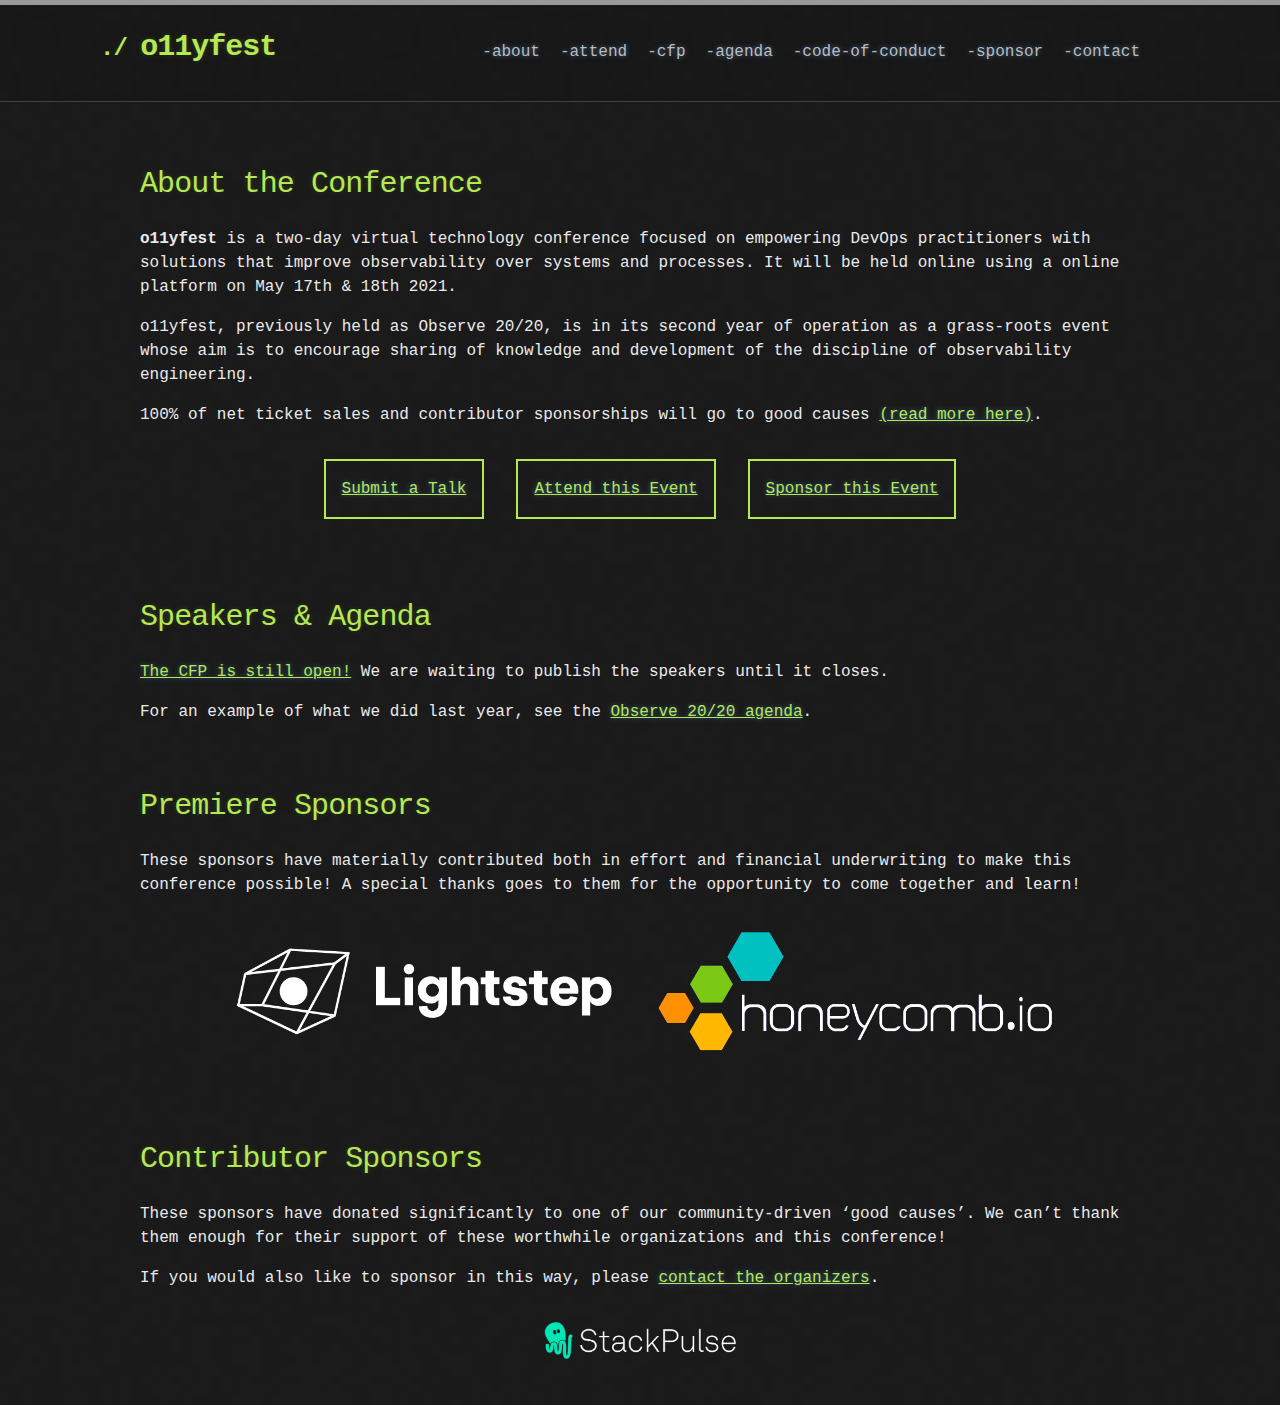
<file: index.html>
<!DOCTYPE html>
<html lang="en-US">
  <head>
    <meta charset='utf-8'>
    <meta http-equiv="X-UA-Compatible" content="IE=edge">
    <meta name="viewport" content="width=device-width, initial-scale=1">
    <link rel="stylesheet" href="/assets/css/style.css?v=">

<!-- Begin Jekyll SEO tag v2.7.1 -->
<title>o11yfest | A virtual event to celebrate observability in our systems and software</title>
<meta name="generator" content="Jekyll v4.2.0" />
<meta property="og:title" content="o11yfest" />
<meta property="og:locale" content="en_US" />
<meta name="description" content="A virtual event to celebrate observability in our systems and software" />
<meta property="og:description" content="A virtual event to celebrate observability in our systems and software" />
<link rel="canonical" href="https://o11yfest.org/" />
<meta property="og:url" content="https://o11yfest.org/" />
<meta property="og:site_name" content="o11yfest" />
<meta name="twitter:card" content="summary" />
<meta property="twitter:title" content="o11yfest" />
<script type="application/ld+json">
{"description":"A virtual event to celebrate observability in our systems and software","url":"https://o11yfest.org/","@type":"WebSite","headline":"o11yfest","name":"o11yfest","@context":"https://schema.org"}</script>
<!-- End Jekyll SEO tag -->

  </head>

  <body>

    <header class="site-header">

      <div class="container">

        <div style="float:left;">
          <a id="a-title" href="/">
            <h1>o11yfest</h1>
          </a>
        </div>

        <nav class="site-nav">
            <input type="checkbox" id="nav-trigger" class="nav-trigger" />
            <label for="nav-trigger">
              <span class="menu-icon">
                <svg viewBox="0 0 18 15" width="18px" height="15px">
                  <path d="M18,1.484c0,0.82-0.665,1.484-1.484,1.484H1.484C0.665,2.969,0,2.304,0,1.484l0,0C0,0.665,0.665,0,1.484,0 h15.032C17.335,0,18,0.665,18,1.484L18,1.484z M18,7.516C18,8.335,17.335,9,16.516,9H1.484C0.665,9,0,8.335,0,7.516l0,0 c0-0.82,0.665-1.484,1.484-1.484h15.032C17.335,6.031,18,6.696,18,7.516L18,7.516z M18,13.516C18,14.335,17.335,15,16.516,15H1.484 C0.665,15,0,14.335,0,13.516l0,0c0-0.82,0.665-1.483,1.484-1.483h15.032C17.335,12.031,18,12.695,18,13.516L18,13.516z"/>
                </svg>
              </span>
            </label>

            <div class="trigger"><a class="page-link" href="/about">-about</a><a class="page-link" href="/attend">-attend</a><a class="page-link" href="/cfp">-cfp</a><a class="page-link" href="/agenda">-agenda</a><a class="page-link" href="/code-of-conduct">-code-of-conduct</a><a class="page-link" href="/sponsor">-sponsor</a><a class="page-link" href="/contact">-contact</a></div>
          </nav></div>
    </header>

    <div class="container">
      <section id="main_content">
        <h1 id="about-the-conference">About the Conference</h1>

<p><strong>o11yfest</strong> is a two-day virtual technology conference focused on empowering DevOps practitioners with solutions that improve observability over systems and processes. It will be held online using a online platform on May 17th &amp; 18th 2021.</p>

<p>o11yfest, previously held as Observe 20/20, is in its second year of operation as a grass-roots event whose aim is to encourage sharing of knowledge and development of the discipline of observability engineering.</p>

<p>100% of net ticket sales and contributor sponsorships will go to good causes <a href="/efforts">(read more here)</a>.</p>

<div class="flexbox">
  <a class="flexbox-button" href="/cfp">Submit a Talk</a>
  <a class="flexbox-button" href="https://ti.to/o11yfest/2021">Attend this Event</a>
  <a class="flexbox-button" href="/sponsor">Sponsor this Event</a>
</div>

<h1 id="speakers--agenda">Speakers &amp; Agenda</h1>

<p><a href="/cfp">The CFP is still open!</a> We are waiting to publish the speakers until it closes.</p>

<p>For an example of what we did last year, see the <a href="https://observe2020.io/agenda/">Observe 20/20 agenda</a>.</p>

<h1 id="premiere-sponsors">Premiere Sponsors</h1>

<p>These sponsors have materially contributed both in effort and financial underwriting to make this conference possible! A special thanks goes to them for the opportunity to come together and learn!</p>

<div class="flexbox">
<a href="https://lightstep.com"><img class="sponsor-logo-premiere" src="/assets/images/sponsors/lightstep.png" /></a>
<a href="https://honeycomb.io"><img class="sponsor-logo-premiere" src="/assets/images/sponsors/honeycomb.png" /></a>
</div>

<h1 id="contributor-sponsors">Contributor Sponsors</h1>

<p>These sponsors have donated significantly to one of our community-driven ‘good causes’.
We can’t thank them enough for their support of these worthwhile organizations and this conference!</p>

<p>If you would also like to sponsor in this way, please <a href="/contact">contact the organizers</a>.</p>

<div class="flexbox">
<a href="https://stackpulse.io"><img class="sponsor-logo-contributor" src="/assets/images/sponsors/stackpulse.png" /></a>
</div>


      </section>
    </div>

    <script type="text/javascript" src="https://ajax.googleapis.com/ajax/libs/jquery/3.5.1/jquery.min.js"></script>
    <script type="text/javascript">
      $(function () {   //  <- jquery is not yet initialized
        updateOffsiteLinksToOpenInBlank()
      });
      function updateOffsiteLinksToOpenInBlank() {
        var host = document.location.hostname
        var els = $("a:not(:target)").each(function(i,o) {
          var isCFP = ((o.href+"").trim().indexOf("/cfp") > -1)
          if(((o.href+"").trim().length > 0 && (o.href.indexOf('://'+host)<1 && $(o).attr('use-same-tab') != "true"))
            || isCFP) {
            if($(o).attr('is-external-link') != "true") {
              $(o).attr('is-external-link','true')
              $(o).attr('target','_blank')
              var span = $('<span class="external-link-icon"></span>')
              span.click(function() { $(o).click() })
              span.insertAfter(o)
            }
          }
        });
        //alert(els.length);
      }
    </script>

    
      
      <!-- Global site tag (gtag.js) - Google Analytics -->
      <script async src="https://www.googletagmanager.com/gtag/js?id=G-SQ4YJP5LND"></script>
      <script>
      window.dataLayer = window.dataLayer || [];
      function gtag(){dataLayer.push(arguments);}
      gtag('js', new Date());

      gtag('config', 'G-SQ4YJP5LND');
      </script>
      
    
  </body>
</html>
</file>
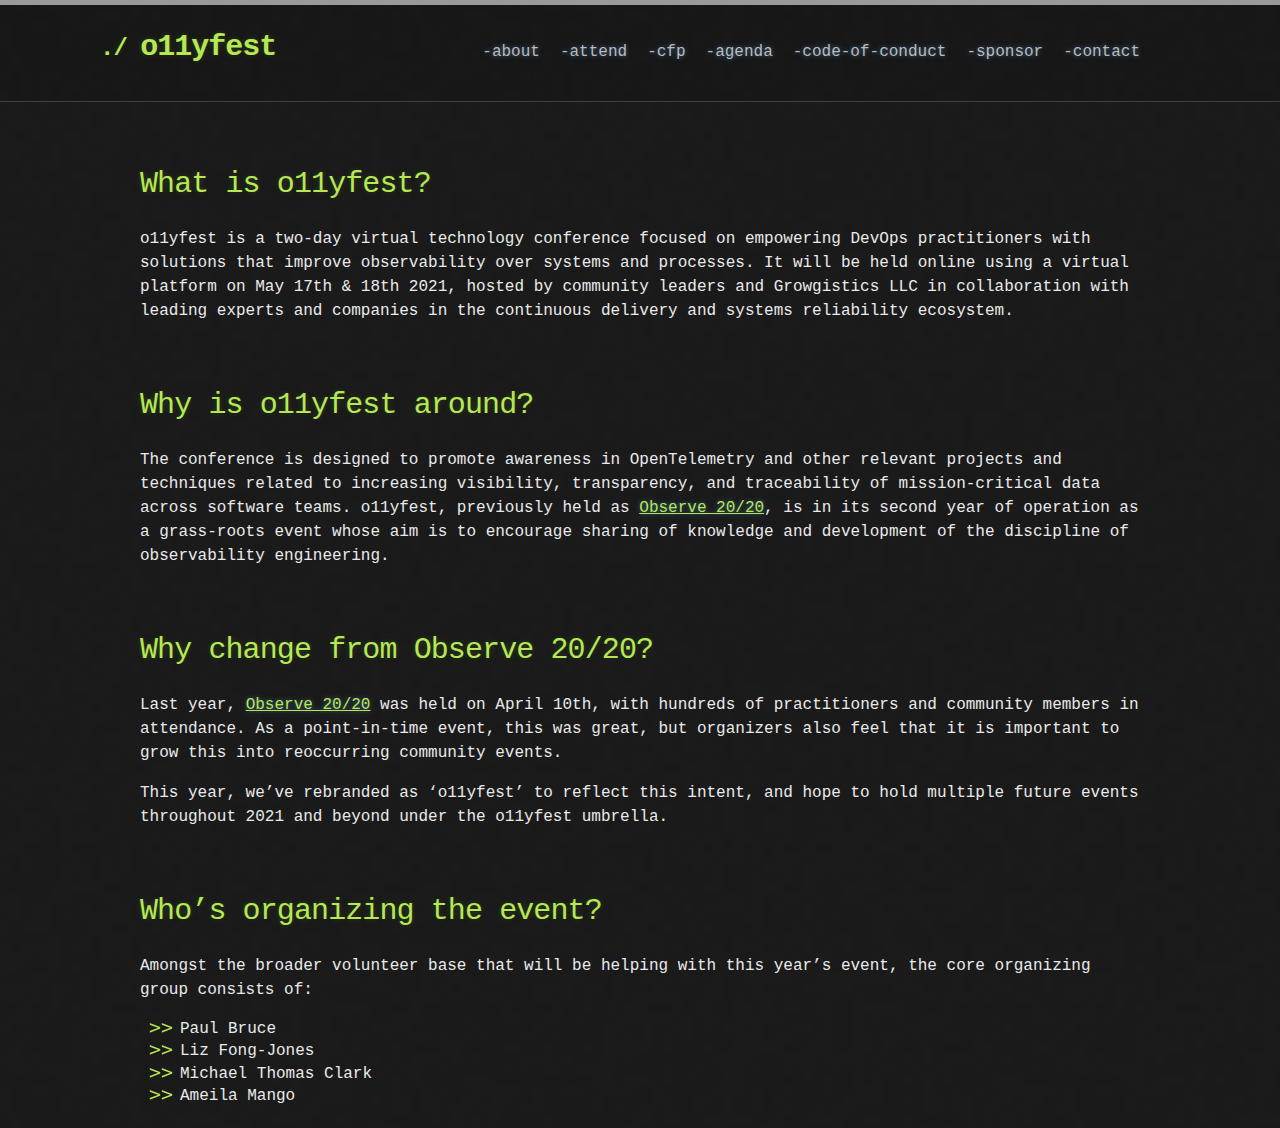
<file: about.html>
<!DOCTYPE html>
<html lang="en-US">
  <head>
    <meta charset='utf-8'>
    <meta http-equiv="X-UA-Compatible" content="IE=edge">
    <meta name="viewport" content="width=device-width, initial-scale=1">
    <link rel="stylesheet" href="/assets/css/style.css?v=">

<!-- Begin Jekyll SEO tag v2.7.1 -->
<title>About o11yfest | o11yfest</title>
<meta name="generator" content="Jekyll v4.2.0" />
<meta property="og:title" content="About o11yfest" />
<meta property="og:locale" content="en_US" />
<meta name="description" content="A virtual event to celebrate observability in our systems and software" />
<meta property="og:description" content="A virtual event to celebrate observability in our systems and software" />
<link rel="canonical" href="https://o11yfest.org/about" />
<meta property="og:url" content="https://o11yfest.org/about" />
<meta property="og:site_name" content="o11yfest" />
<meta name="twitter:card" content="summary" />
<meta property="twitter:title" content="About o11yfest" />
<script type="application/ld+json">
{"description":"A virtual event to celebrate observability in our systems and software","url":"https://o11yfest.org/about","@type":"WebPage","headline":"About o11yfest","@context":"https://schema.org"}</script>
<!-- End Jekyll SEO tag -->

  </head>

  <body>

    <header class="site-header">

      <div class="container">

        <div style="float:left;">
          <a id="a-title" href="/">
            <h1>o11yfest</h1>
          </a>
        </div>

        <nav class="site-nav">
            <input type="checkbox" id="nav-trigger" class="nav-trigger" />
            <label for="nav-trigger">
              <span class="menu-icon">
                <svg viewBox="0 0 18 15" width="18px" height="15px">
                  <path d="M18,1.484c0,0.82-0.665,1.484-1.484,1.484H1.484C0.665,2.969,0,2.304,0,1.484l0,0C0,0.665,0.665,0,1.484,0 h15.032C17.335,0,18,0.665,18,1.484L18,1.484z M18,7.516C18,8.335,17.335,9,16.516,9H1.484C0.665,9,0,8.335,0,7.516l0,0 c0-0.82,0.665-1.484,1.484-1.484h15.032C17.335,6.031,18,6.696,18,7.516L18,7.516z M18,13.516C18,14.335,17.335,15,16.516,15H1.484 C0.665,15,0,14.335,0,13.516l0,0c0-0.82,0.665-1.483,1.484-1.483h15.032C17.335,12.031,18,12.695,18,13.516L18,13.516z"/>
                </svg>
              </span>
            </label>

            <div class="trigger"><a class="page-link" href="/about">-about</a><a class="page-link" href="/attend">-attend</a><a class="page-link" href="/cfp">-cfp</a><a class="page-link" href="/agenda">-agenda</a><a class="page-link" href="/code-of-conduct">-code-of-conduct</a><a class="page-link" href="/sponsor">-sponsor</a><a class="page-link" href="/contact">-contact</a></div>
          </nav></div>
    </header>

    <div class="container">
      <section id="main_content">
        <h1 id="what-is-o11yfest">What is o11yfest?</h1>

<p>o11yfest is a two-day virtual technology conference focused on empowering DevOps practitioners with solutions that improve observability over systems and processes. It will be held online using a virtual platform on May 17th &amp; 18th 2021, hosted by community leaders and Growgistics LLC in collaboration with leading experts and companies in the continuous delivery and systems reliability ecosystem.</p>

<h1 id="why-is-o11yfest-around">Why is o11yfest around?</h1>

<p>The conference is designed to promote awareness in OpenTelemetry and other relevant projects and techniques related to increasing visibility, transparency, and traceability of mission-critical data across software teams. o11yfest, previously held as <a href="https://observe2020.io">Observe 20/20</a>, is in its second year of operation as a grass-roots event whose aim is to encourage sharing of knowledge and development of the discipline of observability engineering.</p>

<h1 id="why-change-from-observe-2020">Why change from Observe 20/20?</h1>

<p>Last year, <a href="https://observe2020.io">Observe 20/20</a> was held on April 10th, with hundreds of practitioners and
 community members in attendance. As a point-in-time event, this was great, but
 organizers also feel that it is important to grow this into reoccurring community
 events.</p>

<p>This year, we’ve rebranded as ‘o11yfest’ to reflect this intent, and hope to hold
 multiple future events throughout 2021 and beyond under the o11yfest umbrella.</p>

<h1 id="whos-organizing-the-event">Who’s organizing the event?</h1>

<p>Amongst the broader volunteer base that will be helping with this year’s event,
 the core organizing group consists of:</p>

<ul>
  <li>Paul Bruce</li>
  <li>Liz Fong-Jones</li>
  <li>Michael Thomas Clark</li>
  <li>Ameila Mango</li>
</ul>

      </section>
    </div>

    <script type="text/javascript" src="https://ajax.googleapis.com/ajax/libs/jquery/3.5.1/jquery.min.js"></script>
    <script type="text/javascript">
      $(function () {   //  <- jquery is not yet initialized
        updateOffsiteLinksToOpenInBlank()
      });
      function updateOffsiteLinksToOpenInBlank() {
        var host = document.location.hostname
        var els = $("a:not(:target)").each(function(i,o) {
          var isCFP = ((o.href+"").trim().indexOf("/cfp") > -1)
          if(((o.href+"").trim().length > 0 && (o.href.indexOf('://'+host)<1 && $(o).attr('use-same-tab') != "true"))
            || isCFP) {
            if($(o).attr('is-external-link') != "true") {
              $(o).attr('is-external-link','true')
              $(o).attr('target','_blank')
              var span = $('<span class="external-link-icon"></span>')
              span.click(function() { $(o).click() })
              span.insertAfter(o)
            }
          }
        });
        //alert(els.length);
      }
    </script>

    
      
      <!-- Global site tag (gtag.js) - Google Analytics -->
      <script async src="https://www.googletagmanager.com/gtag/js?id=G-SQ4YJP5LND"></script>
      <script>
      window.dataLayer = window.dataLayer || [];
      function gtag(){dataLayer.push(arguments);}
      gtag('js', new Date());

      gtag('config', 'G-SQ4YJP5LND');
      </script>
      
    
  </body>
</html>
</file>
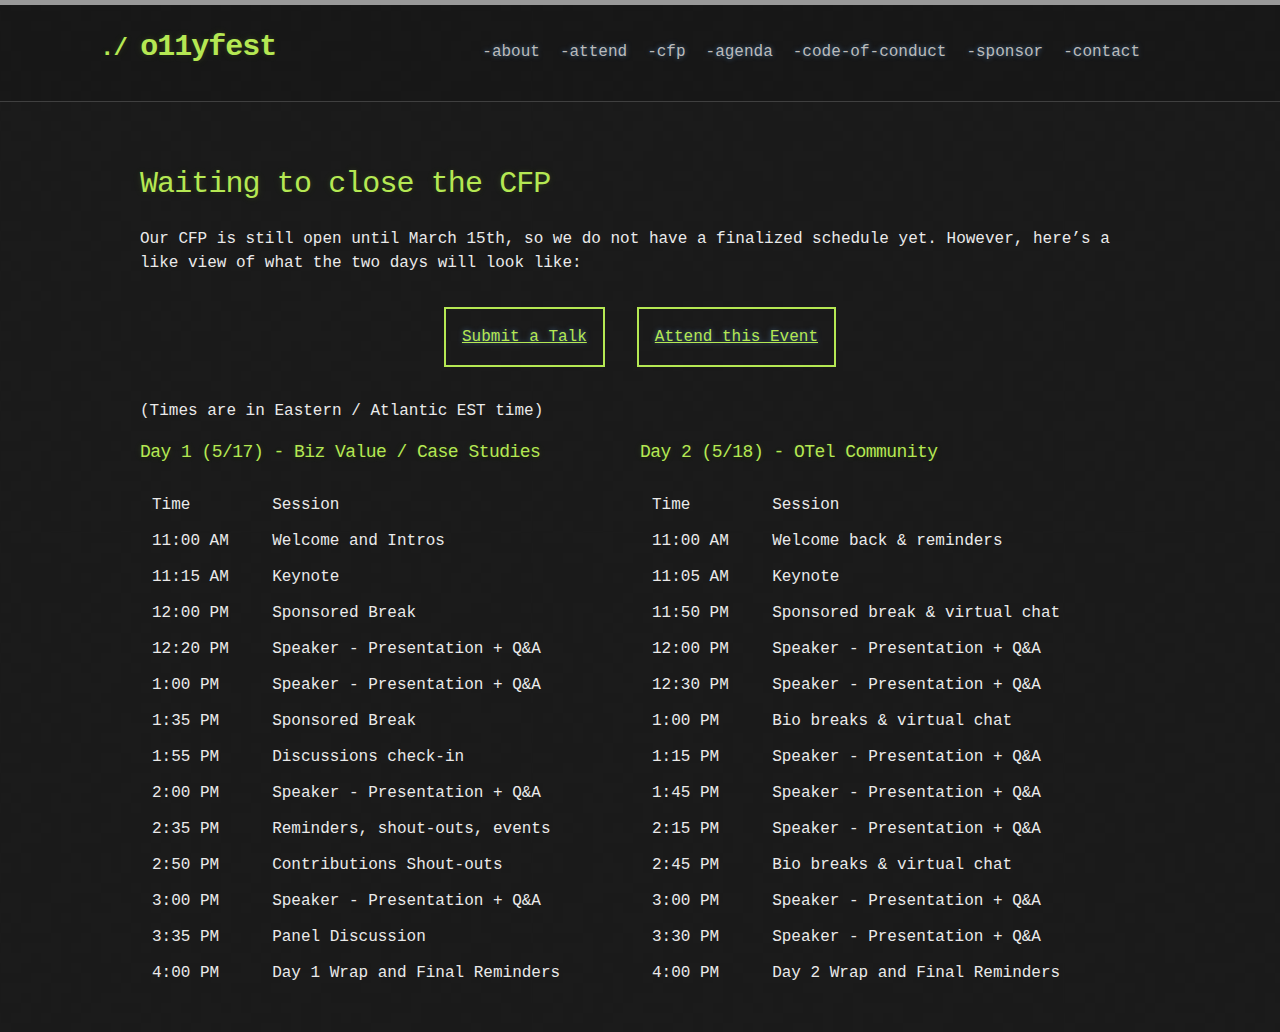
<file: agenda.html>
<!DOCTYPE html>
<html lang="en-US">
  <head>
    <meta charset='utf-8'>
    <meta http-equiv="X-UA-Compatible" content="IE=edge">
    <meta name="viewport" content="width=device-width, initial-scale=1">
    <link rel="stylesheet" href="/assets/css/style.css?v=">

<!-- Begin Jekyll SEO tag v2.7.1 -->
<title>Agenda | o11yfest</title>
<meta name="generator" content="Jekyll v4.2.0" />
<meta property="og:title" content="Agenda" />
<meta property="og:locale" content="en_US" />
<meta name="description" content="A virtual event to celebrate observability in our systems and software" />
<meta property="og:description" content="A virtual event to celebrate observability in our systems and software" />
<link rel="canonical" href="https://o11yfest.org/agenda" />
<meta property="og:url" content="https://o11yfest.org/agenda" />
<meta property="og:site_name" content="o11yfest" />
<meta name="twitter:card" content="summary" />
<meta property="twitter:title" content="Agenda" />
<script type="application/ld+json">
{"description":"A virtual event to celebrate observability in our systems and software","url":"https://o11yfest.org/agenda","@type":"WebPage","headline":"Agenda","@context":"https://schema.org"}</script>
<!-- End Jekyll SEO tag -->

  </head>

  <body>

    <header class="site-header">

      <div class="container">

        <div style="float:left;">
          <a id="a-title" href="/">
            <h1>o11yfest</h1>
          </a>
        </div>

        <nav class="site-nav">
            <input type="checkbox" id="nav-trigger" class="nav-trigger" />
            <label for="nav-trigger">
              <span class="menu-icon">
                <svg viewBox="0 0 18 15" width="18px" height="15px">
                  <path d="M18,1.484c0,0.82-0.665,1.484-1.484,1.484H1.484C0.665,2.969,0,2.304,0,1.484l0,0C0,0.665,0.665,0,1.484,0 h15.032C17.335,0,18,0.665,18,1.484L18,1.484z M18,7.516C18,8.335,17.335,9,16.516,9H1.484C0.665,9,0,8.335,0,7.516l0,0 c0-0.82,0.665-1.484,1.484-1.484h15.032C17.335,6.031,18,6.696,18,7.516L18,7.516z M18,13.516C18,14.335,17.335,15,16.516,15H1.484 C0.665,15,0,14.335,0,13.516l0,0c0-0.82,0.665-1.483,1.484-1.483h15.032C17.335,12.031,18,12.695,18,13.516L18,13.516z"/>
                </svg>
              </span>
            </label>

            <div class="trigger"><a class="page-link" href="/about">-about</a><a class="page-link" href="/attend">-attend</a><a class="page-link" href="/cfp">-cfp</a><a class="page-link" href="/agenda">-agenda</a><a class="page-link" href="/code-of-conduct">-code-of-conduct</a><a class="page-link" href="/sponsor">-sponsor</a><a class="page-link" href="/contact">-contact</a></div>
          </nav></div>
    </header>

    <div class="container">
      <section id="main_content">
        <h1 id="waiting-to-close-the-cfp">Waiting to close the CFP</h1>

<p>Our CFP is still open until March 15th, so we do not have a finalized schedule
 yet. However, here’s a like view of what the two days will look like:</p>

<div class="flexbox">
   <a class="flexbox-button" href="/cfp">Submit a Talk</a>
   <a class="flexbox-button" href="/attend">Attend this Event</a>
 </div>

<p>(Times are in Eastern / Atlantic EST time)</p>

<div class="flexbox" style="">

  <div style="width:50%">

    <h3 id="day-1-517---biz-value--case-studies">Day 1 (5/17) - Biz Value / Case Studies</h3>

    <table>
      <tbody>
        <tr>
          <td>Time</td>
          <td>Session</td>
        </tr>
        <tr>
          <td>11:00 AM</td>
          <td>Welcome and Intros</td>
        </tr>
        <tr>
          <td>11:15 AM</td>
          <td>Keynote</td>
        </tr>
        <tr>
          <td>12:00 PM</td>
          <td>Sponsored Break</td>
        </tr>
        <tr>
          <td>12:20 PM</td>
          <td>Speaker - Presentation + Q&amp;A</td>
        </tr>
        <tr>
          <td>1:00 PM</td>
          <td>Speaker - Presentation + Q&amp;A</td>
        </tr>
        <tr>
          <td>1:35 PM</td>
          <td>Sponsored Break</td>
        </tr>
        <tr>
          <td>1:55 PM</td>
          <td>Discussions check-in</td>
        </tr>
        <tr>
          <td>2:00 PM</td>
          <td>Speaker - Presentation + Q&amp;A</td>
        </tr>
        <tr>
          <td>2:35 PM</td>
          <td>Reminders, shout-outs, events</td>
        </tr>
        <tr>
          <td>2:50 PM</td>
          <td>Contributions Shout-outs</td>
        </tr>
        <tr>
          <td>3:00 PM</td>
          <td>Speaker - Presentation + Q&amp;A</td>
        </tr>
        <tr>
          <td>3:35 PM</td>
          <td>Panel Discussion</td>
        </tr>
        <tr>
          <td>4:00 PM</td>
          <td>Day 1 Wrap and Final Reminders</td>
        </tr>
      </tbody>
    </table>

  </div>

  <div style="width:50%">

    <h3 id="day-2-518---otel-community">Day 2 (5/18) - OTel Community</h3>

    <table>
      <tbody>
        <tr>
          <td>Time</td>
          <td>Session</td>
        </tr>
        <tr>
          <td>11:00 AM</td>
          <td>Welcome back &amp; reminders</td>
        </tr>
        <tr>
          <td>11:05 AM</td>
          <td>Keynote</td>
        </tr>
        <tr>
          <td>11:50 PM</td>
          <td>Sponsored break &amp; virtual chat</td>
        </tr>
        <tr>
          <td>12:00 PM</td>
          <td>Speaker - Presentation + Q&amp;A</td>
        </tr>
        <tr>
          <td>12:30 PM</td>
          <td>Speaker - Presentation + Q&amp;A</td>
        </tr>
        <tr>
          <td>1:00 PM</td>
          <td>Bio breaks &amp; virtual chat</td>
        </tr>
        <tr>
          <td>1:15 PM</td>
          <td>Speaker - Presentation + Q&amp;A</td>
        </tr>
        <tr>
          <td>1:45 PM</td>
          <td>Speaker - Presentation + Q&amp;A</td>
        </tr>
        <tr>
          <td>2:15 PM</td>
          <td>Speaker - Presentation + Q&amp;A</td>
        </tr>
        <tr>
          <td>2:45 PM</td>
          <td>Bio breaks &amp; virtual chat</td>
        </tr>
        <tr>
          <td>3:00 PM</td>
          <td>Speaker - Presentation + Q&amp;A</td>
        </tr>
        <tr>
          <td>3:30 PM</td>
          <td>Speaker - Presentation + Q&amp;A</td>
        </tr>
        <tr>
          <td>4:00 PM</td>
          <td>Day 2 Wrap and Final Reminders</td>
        </tr>
      </tbody>
    </table>

  </div>

</div>

      </section>
    </div>

    <script type="text/javascript" src="https://ajax.googleapis.com/ajax/libs/jquery/3.5.1/jquery.min.js"></script>
    <script type="text/javascript">
      $(function () {   //  <- jquery is not yet initialized
        updateOffsiteLinksToOpenInBlank()
      });
      function updateOffsiteLinksToOpenInBlank() {
        var host = document.location.hostname
        var els = $("a:not(:target)").each(function(i,o) {
          var isCFP = ((o.href+"").trim().indexOf("/cfp") > -1)
          if(((o.href+"").trim().length > 0 && (o.href.indexOf('://'+host)<1 && $(o).attr('use-same-tab') != "true"))
            || isCFP) {
            if($(o).attr('is-external-link') != "true") {
              $(o).attr('is-external-link','true')
              $(o).attr('target','_blank')
              var span = $('<span class="external-link-icon"></span>')
              span.click(function() { $(o).click() })
              span.insertAfter(o)
            }
          }
        });
        //alert(els.length);
      }
    </script>

    
      
      <!-- Global site tag (gtag.js) - Google Analytics -->
      <script async src="https://www.googletagmanager.com/gtag/js?id=G-SQ4YJP5LND"></script>
      <script>
      window.dataLayer = window.dataLayer || [];
      function gtag(){dataLayer.push(arguments);}
      gtag('js', new Date());

      gtag('config', 'G-SQ4YJP5LND');
      </script>
      
    
  </body>
</html>
</file>
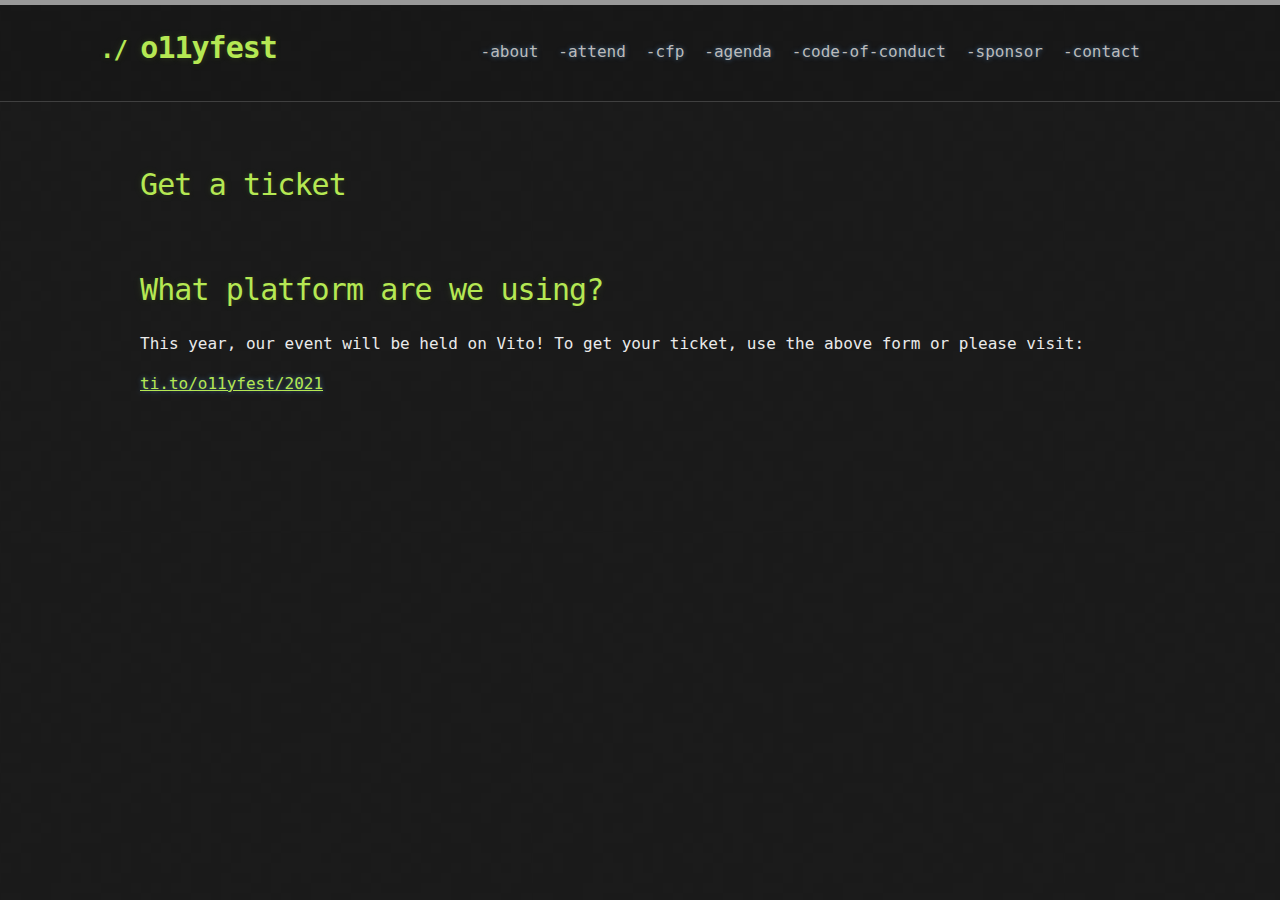
<file: attend.html>
<!DOCTYPE html>
<html lang="en-US">
  <head>
    <meta charset='utf-8'>
    <meta http-equiv="X-UA-Compatible" content="IE=edge">
    <meta name="viewport" content="width=device-width, initial-scale=1">
    <link rel="stylesheet" href="/assets/css/style.css?v=">

<!-- Begin Jekyll SEO tag v2.7.1 -->
<title>Attend o11yfest | o11yfest</title>
<meta name="generator" content="Jekyll v4.2.0" />
<meta property="og:title" content="Attend o11yfest" />
<meta property="og:locale" content="en_US" />
<meta name="description" content="A virtual event to celebrate observability in our systems and software" />
<meta property="og:description" content="A virtual event to celebrate observability in our systems and software" />
<link rel="canonical" href="https://o11yfest.org/attend" />
<meta property="og:url" content="https://o11yfest.org/attend" />
<meta property="og:site_name" content="o11yfest" />
<meta name="twitter:card" content="summary" />
<meta property="twitter:title" content="Attend o11yfest" />
<script type="application/ld+json">
{"description":"A virtual event to celebrate observability in our systems and software","url":"https://o11yfest.org/attend","@type":"WebPage","headline":"Attend o11yfest","@context":"https://schema.org"}</script>
<!-- End Jekyll SEO tag -->

  </head>

  <body>

    <header class="site-header">

      <div class="container">

        <div style="float:left;">
          <a id="a-title" href="/">
            <h1>o11yfest</h1>
          </a>
        </div>

        <nav class="site-nav">
            <input type="checkbox" id="nav-trigger" class="nav-trigger" />
            <label for="nav-trigger">
              <span class="menu-icon">
                <svg viewBox="0 0 18 15" width="18px" height="15px">
                  <path d="M18,1.484c0,0.82-0.665,1.484-1.484,1.484H1.484C0.665,2.969,0,2.304,0,1.484l0,0C0,0.665,0.665,0,1.484,0 h15.032C17.335,0,18,0.665,18,1.484L18,1.484z M18,7.516C18,8.335,17.335,9,16.516,9H1.484C0.665,9,0,8.335,0,7.516l0,0 c0-0.82,0.665-1.484,1.484-1.484h15.032C17.335,6.031,18,6.696,18,7.516L18,7.516z M18,13.516C18,14.335,17.335,15,16.516,15H1.484 C0.665,15,0,14.335,0,13.516l0,0c0-0.82,0.665-1.483,1.484-1.483h15.032C17.335,12.031,18,12.695,18,13.516L18,13.516z"/>
                </svg>
              </span>
            </label>

            <div class="trigger"><a class="page-link" href="/about">-about</a><a class="page-link" href="/attend">-attend</a><a class="page-link" href="/cfp">-cfp</a><a class="page-link" href="/agenda">-agenda</a><a class="page-link" href="/code-of-conduct">-code-of-conduct</a><a class="page-link" href="/sponsor">-sponsor</a><a class="page-link" href="/contact">-contact</a></div>
          </nav></div>
    </header>

    <div class="container">
      <section id="main_content">
        <h1 id="get-a-ticket">Get a ticket</h1>

<link rel="stylesheet" type="text/css" href="https://css.tito.io/v1.1" />

<style type="text/css">
.tito-badge-link {
  display: none;
  visibility: hidden;
}
.tito-wrapper {
  color: #eee;
}
* {
  box-sizing: content-box;
}
</style>

<script src="https://js.tito.io/v1" async=""></script>

<tito-widget event="o11yfest/2021"></tito-widget>

<h1 id="what-platform-are-we-using">What platform are we using?</h1>

<p>This year, our event will be held on Vito! To get your ticket, use the above form or please visit:</p>

<p><a href="https://ti.to/o11yfest/2021">ti.to/o11yfest/2021</a></p>

      </section>
    </div>

    <script type="text/javascript" src="https://ajax.googleapis.com/ajax/libs/jquery/3.5.1/jquery.min.js"></script>
    <script type="text/javascript">
      $(function () {   //  <- jquery is not yet initialized
        updateOffsiteLinksToOpenInBlank()
      });
      function updateOffsiteLinksToOpenInBlank() {
        var host = document.location.hostname
        var els = $("a:not(:target)").each(function(i,o) {
          var isCFP = ((o.href+"").trim().indexOf("/cfp") > -1)
          if(((o.href+"").trim().length > 0 && (o.href.indexOf('://'+host)<1 && $(o).attr('use-same-tab') != "true"))
            || isCFP) {
            if($(o).attr('is-external-link') != "true") {
              $(o).attr('is-external-link','true')
              $(o).attr('target','_blank')
              var span = $('<span class="external-link-icon"></span>')
              span.click(function() { $(o).click() })
              span.insertAfter(o)
            }
          }
        });
        //alert(els.length);
      }
    </script>

    
      
      <!-- Global site tag (gtag.js) - Google Analytics -->
      <script async src="https://www.googletagmanager.com/gtag/js?id=G-SQ4YJP5LND"></script>
      <script>
      window.dataLayer = window.dataLayer || [];
      function gtag(){dataLayer.push(arguments);}
      gtag('js', new Date());

      gtag('config', 'G-SQ4YJP5LND');
      </script>
      
    
  </body>
</html>
</file>
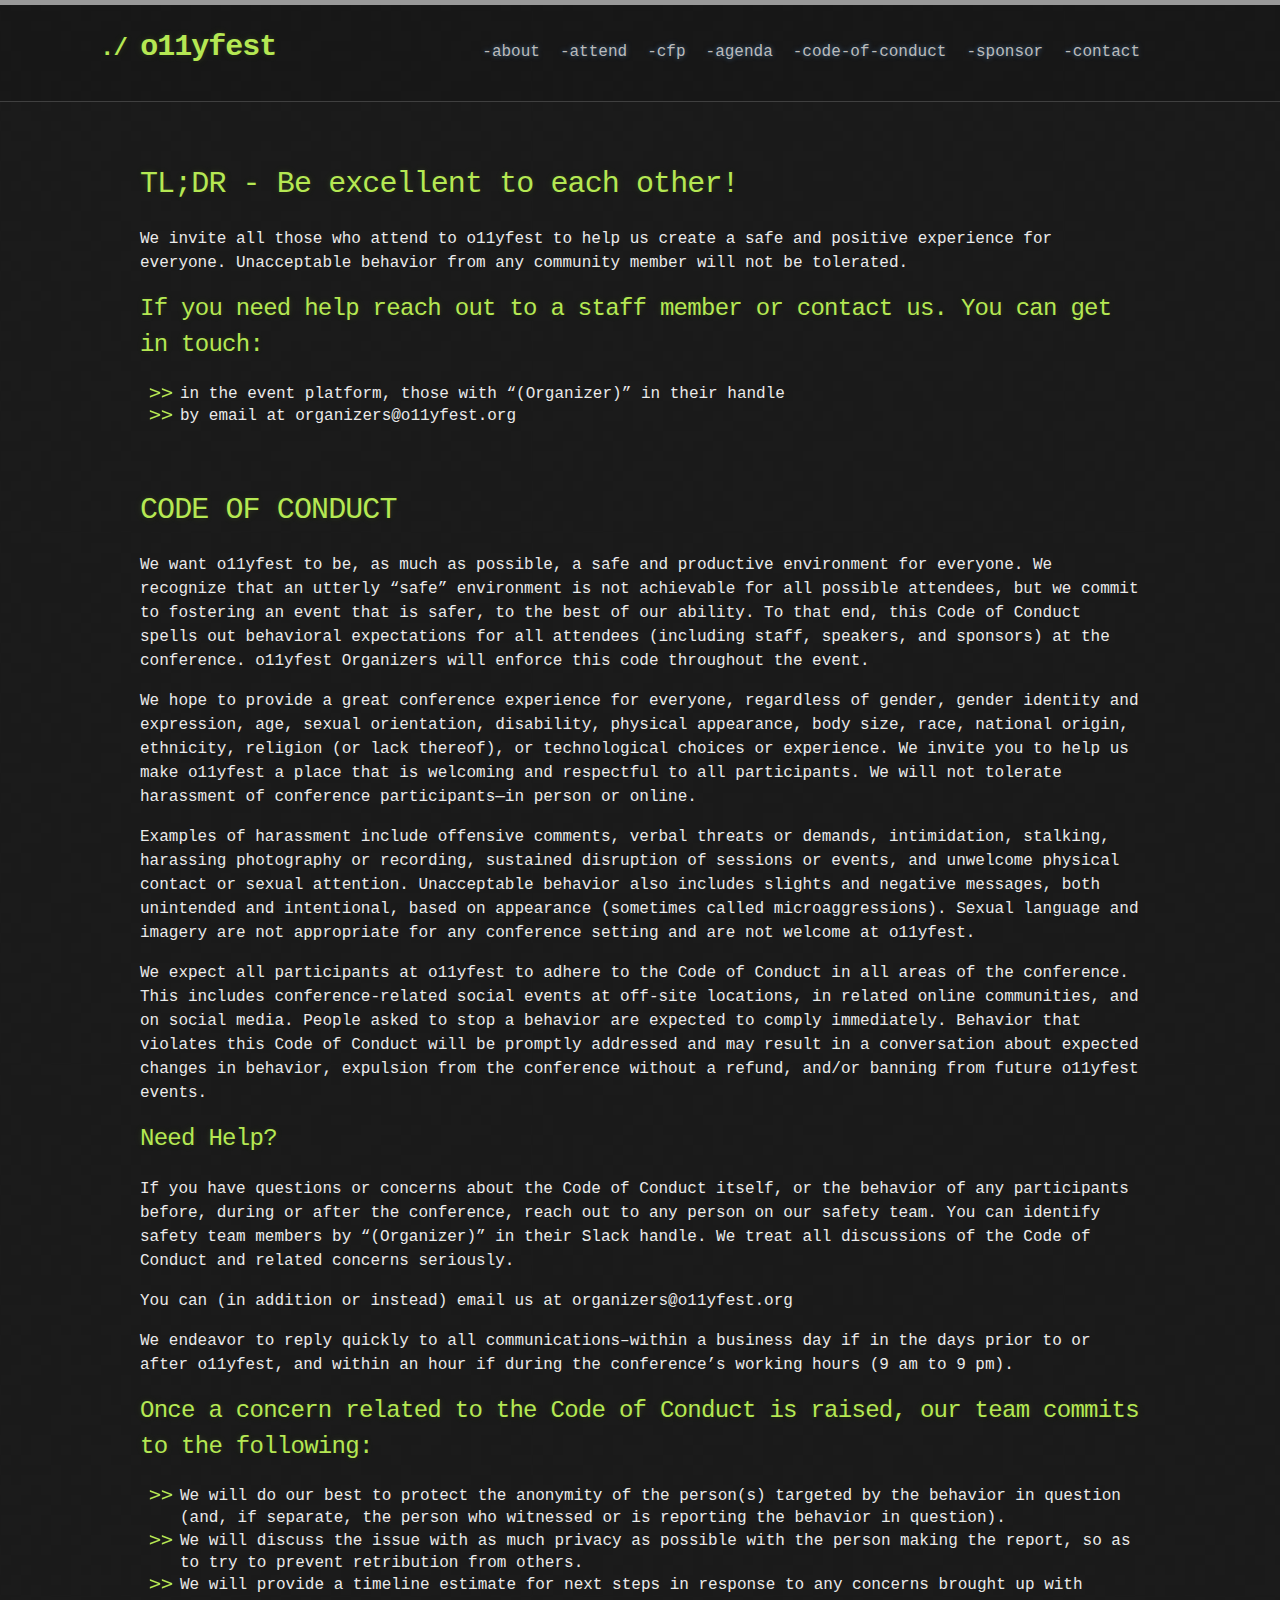
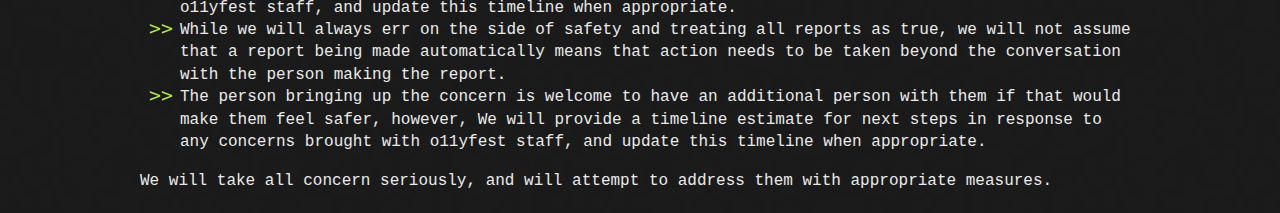
<file: code-of-conduct.html>
<!DOCTYPE html>
<html lang="en-US">
  <head>
    <meta charset='utf-8'>
    <meta http-equiv="X-UA-Compatible" content="IE=edge">
    <meta name="viewport" content="width=device-width, initial-scale=1">
    <link rel="stylesheet" href="/assets/css/style.css?v=">

<!-- Begin Jekyll SEO tag v2.7.1 -->
<title>Code of Conduct | o11yfest</title>
<meta name="generator" content="Jekyll v4.2.0" />
<meta property="og:title" content="Code of Conduct" />
<meta property="og:locale" content="en_US" />
<meta name="description" content="A virtual event to celebrate observability in our systems and software" />
<meta property="og:description" content="A virtual event to celebrate observability in our systems and software" />
<link rel="canonical" href="https://o11yfest.org/code-of-conduct" />
<meta property="og:url" content="https://o11yfest.org/code-of-conduct" />
<meta property="og:site_name" content="o11yfest" />
<meta name="twitter:card" content="summary" />
<meta property="twitter:title" content="Code of Conduct" />
<script type="application/ld+json">
{"description":"A virtual event to celebrate observability in our systems and software","url":"https://o11yfest.org/code-of-conduct","@type":"WebPage","headline":"Code of Conduct","@context":"https://schema.org"}</script>
<!-- End Jekyll SEO tag -->

  </head>

  <body>

    <header class="site-header">

      <div class="container">

        <div style="float:left;">
          <a id="a-title" href="/">
            <h1>o11yfest</h1>
          </a>
        </div>

        <nav class="site-nav">
            <input type="checkbox" id="nav-trigger" class="nav-trigger" />
            <label for="nav-trigger">
              <span class="menu-icon">
                <svg viewBox="0 0 18 15" width="18px" height="15px">
                  <path d="M18,1.484c0,0.82-0.665,1.484-1.484,1.484H1.484C0.665,2.969,0,2.304,0,1.484l0,0C0,0.665,0.665,0,1.484,0 h15.032C17.335,0,18,0.665,18,1.484L18,1.484z M18,7.516C18,8.335,17.335,9,16.516,9H1.484C0.665,9,0,8.335,0,7.516l0,0 c0-0.82,0.665-1.484,1.484-1.484h15.032C17.335,6.031,18,6.696,18,7.516L18,7.516z M18,13.516C18,14.335,17.335,15,16.516,15H1.484 C0.665,15,0,14.335,0,13.516l0,0c0-0.82,0.665-1.483,1.484-1.483h15.032C17.335,12.031,18,12.695,18,13.516L18,13.516z"/>
                </svg>
              </span>
            </label>

            <div class="trigger"><a class="page-link" href="/about">-about</a><a class="page-link" href="/attend">-attend</a><a class="page-link" href="/cfp">-cfp</a><a class="page-link" href="/agenda">-agenda</a><a class="page-link" href="/code-of-conduct">-code-of-conduct</a><a class="page-link" href="/sponsor">-sponsor</a><a class="page-link" href="/contact">-contact</a></div>
          </nav></div>
    </header>

    <div class="container">
      <section id="main_content">
        <h1 id="tldr---be-excellent-to-each-other">TL;DR - Be excellent to each other!</h1>

<p>We invite all those who attend to o11yfest to help us create a safe and positive experience for everyone. Unacceptable behavior from any community member will not be tolerated.</p>

<h2 id="if-you-need-help-reach-out-to-a-staff-member-or-contact-us-you-can-get-in-touch">If you need help reach out to a staff member or contact us. You can get in touch:</h2>
<ul>
  <li>in the event platform, those with “(Organizer)” in their handle</li>
  <li>by email at organizers@o11yfest.org</li>
</ul>

<h1 id="code-of-conduct">CODE OF CONDUCT</h1>

<p>We want o11yfest to be, as much as possible, a safe and productive environment for everyone. We recognize that an utterly “safe” environment is not achievable for all possible attendees, but we commit to fostering an event that is safer, to the best of our ability. To that end, this Code of Conduct spells out behavioral expectations for all attendees (including staff, speakers, and sponsors) at the conference. o11yfest Organizers will enforce this code throughout the event.</p>

<p>We hope to provide a great conference experience for everyone, regardless of gender, gender identity and expression, age, sexual orientation, disability, physical appearance, body size, race, national origin, ethnicity, religion (or lack thereof), or technological choices or experience. We invite you to help us make o11yfest a place that is welcoming and respectful to all participants. We will not tolerate harassment of conference participants—in person or online.</p>

<p>Examples of harassment include offensive comments, verbal threats or demands, intimidation, stalking, harassing photography or recording, sustained disruption of sessions or events, and unwelcome physical contact or sexual attention. Unacceptable behavior also includes slights and negative messages, both unintended and intentional, based on appearance (sometimes called microaggressions). Sexual language and imagery are not appropriate for any conference setting and are not welcome at o11yfest.</p>

<p>We expect all participants at o11yfest to adhere to the Code of Conduct in all areas of the conference. This includes conference-related social events at off-site locations, in related online communities, and on social media. People asked to stop a behavior are expected to comply immediately. Behavior that violates this Code of Conduct will be promptly addressed and may result in a conversation about expected changes in behavior, expulsion from the conference without a refund, and/or banning from future o11yfest events.</p>

<h2 id="need-help">Need Help?</h2>
<p>If you have questions or concerns about the Code of Conduct itself, or the behavior of any participants before, during or after the conference, reach out to any person on our safety team. You can identify safety team members by “(Organizer)” in their Slack handle. We treat all discussions of the Code of Conduct and related concerns seriously.</p>

<p>You can (in addition or instead) email us at organizers@o11yfest.org</p>

<p>We endeavor to reply quickly to all communications–within a business day if in the days prior to or after o11yfest, and within an hour if during the conference’s working hours (9 am to 9 pm).</p>

<h2 id="once-a-concern-related-to-the-code-of-conduct-is-raised-our-team-commits-to-the-following">Once a concern related to the Code of Conduct is raised, our team commits to the following:</h2>

<ul>
  <li>We will do our best to protect the anonymity of the person(s) targeted by the behavior in question (and, if separate, the person who witnessed or is reporting the behavior in question).</li>
  <li>We will discuss the issue with as much privacy as possible with the person making the report, so as to try to prevent retribution from others.</li>
  <li>We will provide a timeline estimate for next steps in response to any concerns brought up with o11yfest staff, and update this timeline when appropriate.</li>
  <li>While we will always err on the side of safety and treating all reports as true, we will not assume that a report being made automatically means that action needs to be taken beyond the conversation with the person making the report.</li>
  <li>The person bringing up the concern is welcome to have an additional person with them if that would make them feel safer, however, We will provide a timeline estimate for next steps in response to any concerns brought with o11yfest staff, and update this timeline when appropriate.</li>
</ul>

<p>We will take all concern seriously, and will attempt to address them with appropriate measures.</p>

      </section>
    </div>

    <script type="text/javascript" src="https://ajax.googleapis.com/ajax/libs/jquery/3.5.1/jquery.min.js"></script>
    <script type="text/javascript">
      $(function () {   //  <- jquery is not yet initialized
        updateOffsiteLinksToOpenInBlank()
      });
      function updateOffsiteLinksToOpenInBlank() {
        var host = document.location.hostname
        var els = $("a:not(:target)").each(function(i,o) {
          var isCFP = ((o.href+"").trim().indexOf("/cfp") > -1)
          if(((o.href+"").trim().length > 0 && (o.href.indexOf('://'+host)<1 && $(o).attr('use-same-tab') != "true"))
            || isCFP) {
            if($(o).attr('is-external-link') != "true") {
              $(o).attr('is-external-link','true')
              $(o).attr('target','_blank')
              var span = $('<span class="external-link-icon"></span>')
              span.click(function() { $(o).click() })
              span.insertAfter(o)
            }
          }
        });
        //alert(els.length);
      }
    </script>

    
      
      <!-- Global site tag (gtag.js) - Google Analytics -->
      <script async src="https://www.googletagmanager.com/gtag/js?id=G-SQ4YJP5LND"></script>
      <script>
      window.dataLayer = window.dataLayer || [];
      function gtag(){dataLayer.push(arguments);}
      gtag('js', new Date());

      gtag('config', 'G-SQ4YJP5LND');
      </script>
      
    
  </body>
</html>
</file>
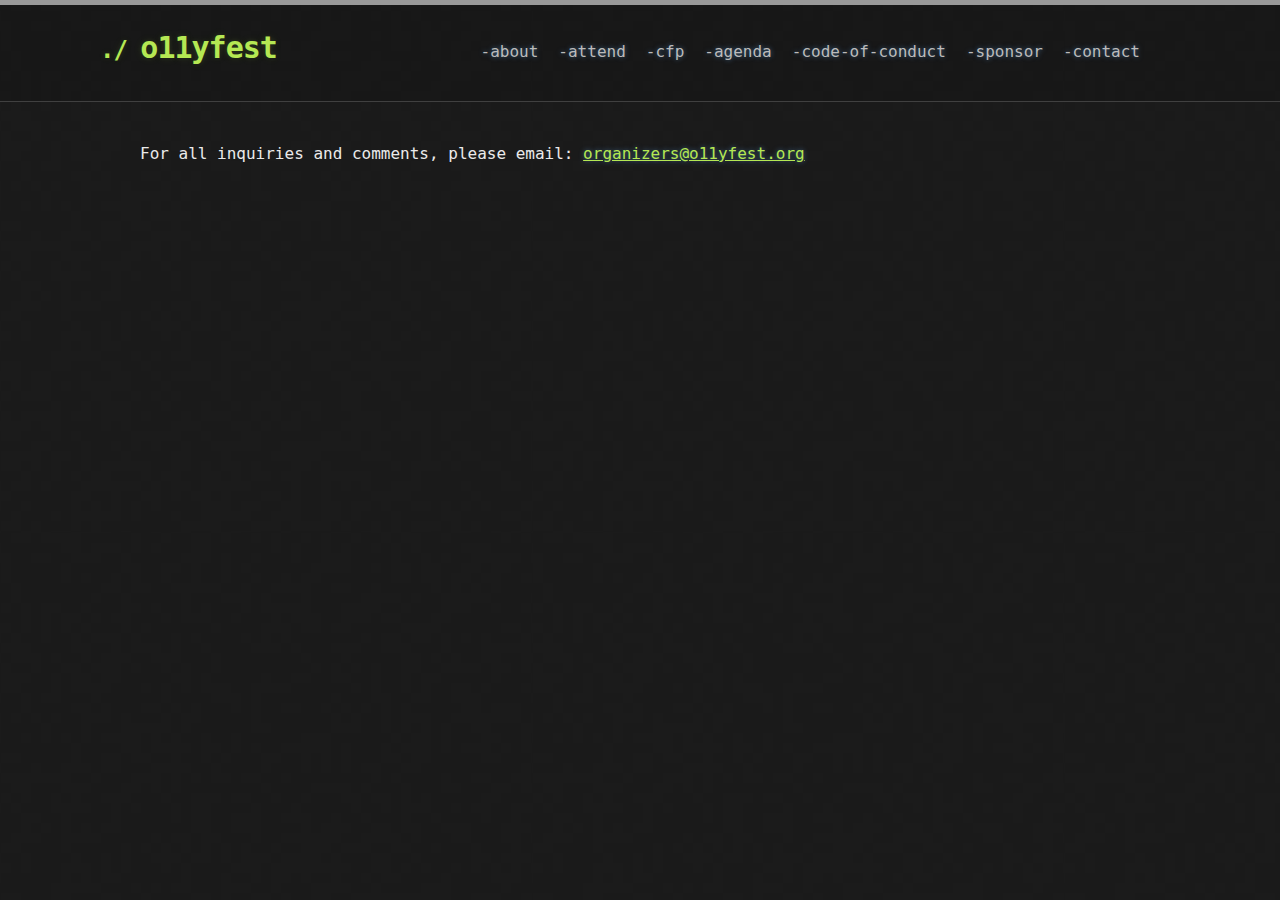
<file: contact.html>
<!DOCTYPE html>
<html lang="en-US">
  <head>
    <meta charset='utf-8'>
    <meta http-equiv="X-UA-Compatible" content="IE=edge">
    <meta name="viewport" content="width=device-width, initial-scale=1">
    <link rel="stylesheet" href="/assets/css/style.css?v=">

<!-- Begin Jekyll SEO tag v2.7.1 -->
<title>Contact the Organizers | o11yfest</title>
<meta name="generator" content="Jekyll v4.2.0" />
<meta property="og:title" content="Contact the Organizers" />
<meta property="og:locale" content="en_US" />
<meta name="description" content="A virtual event to celebrate observability in our systems and software" />
<meta property="og:description" content="A virtual event to celebrate observability in our systems and software" />
<link rel="canonical" href="https://o11yfest.org/contact" />
<meta property="og:url" content="https://o11yfest.org/contact" />
<meta property="og:site_name" content="o11yfest" />
<meta name="twitter:card" content="summary" />
<meta property="twitter:title" content="Contact the Organizers" />
<script type="application/ld+json">
{"description":"A virtual event to celebrate observability in our systems and software","url":"https://o11yfest.org/contact","@type":"WebPage","headline":"Contact the Organizers","@context":"https://schema.org"}</script>
<!-- End Jekyll SEO tag -->

  </head>

  <body>

    <header class="site-header">

      <div class="container">

        <div style="float:left;">
          <a id="a-title" href="/">
            <h1>o11yfest</h1>
          </a>
        </div>

        <nav class="site-nav">
            <input type="checkbox" id="nav-trigger" class="nav-trigger" />
            <label for="nav-trigger">
              <span class="menu-icon">
                <svg viewBox="0 0 18 15" width="18px" height="15px">
                  <path d="M18,1.484c0,0.82-0.665,1.484-1.484,1.484H1.484C0.665,2.969,0,2.304,0,1.484l0,0C0,0.665,0.665,0,1.484,0 h15.032C17.335,0,18,0.665,18,1.484L18,1.484z M18,7.516C18,8.335,17.335,9,16.516,9H1.484C0.665,9,0,8.335,0,7.516l0,0 c0-0.82,0.665-1.484,1.484-1.484h15.032C17.335,6.031,18,6.696,18,7.516L18,7.516z M18,13.516C18,14.335,17.335,15,16.516,15H1.484 C0.665,15,0,14.335,0,13.516l0,0c0-0.82,0.665-1.483,1.484-1.483h15.032C17.335,12.031,18,12.695,18,13.516L18,13.516z"/>
                </svg>
              </span>
            </label>

            <div class="trigger"><a class="page-link" href="/about">-about</a><a class="page-link" href="/attend">-attend</a><a class="page-link" href="/cfp">-cfp</a><a class="page-link" href="/agenda">-agenda</a><a class="page-link" href="/code-of-conduct">-code-of-conduct</a><a class="page-link" href="/sponsor">-sponsor</a><a class="page-link" href="/contact">-contact</a></div>
          </nav></div>
    </header>

    <div class="container">
      <section id="main_content">
        <p>For all inquiries and comments, please email: <a href="mailto:organizers@o11yfest.org">organizers@o11yfest.org</a></p>

      </section>
    </div>

    <script type="text/javascript" src="https://ajax.googleapis.com/ajax/libs/jquery/3.5.1/jquery.min.js"></script>
    <script type="text/javascript">
      $(function () {   //  <- jquery is not yet initialized
        updateOffsiteLinksToOpenInBlank()
      });
      function updateOffsiteLinksToOpenInBlank() {
        var host = document.location.hostname
        var els = $("a:not(:target)").each(function(i,o) {
          var isCFP = ((o.href+"").trim().indexOf("/cfp") > -1)
          if(((o.href+"").trim().length > 0 && (o.href.indexOf('://'+host)<1 && $(o).attr('use-same-tab') != "true"))
            || isCFP) {
            if($(o).attr('is-external-link') != "true") {
              $(o).attr('is-external-link','true')
              $(o).attr('target','_blank')
              var span = $('<span class="external-link-icon"></span>')
              span.click(function() { $(o).click() })
              span.insertAfter(o)
            }
          }
        });
        //alert(els.length);
      }
    </script>

    
      
      <!-- Global site tag (gtag.js) - Google Analytics -->
      <script async src="https://www.googletagmanager.com/gtag/js?id=G-SQ4YJP5LND"></script>
      <script>
      window.dataLayer = window.dataLayer || [];
      function gtag(){dataLayer.push(arguments);}
      gtag('js', new Date());

      gtag('config', 'G-SQ4YJP5LND');
      </script>
      
    
  </body>
</html>
</file>
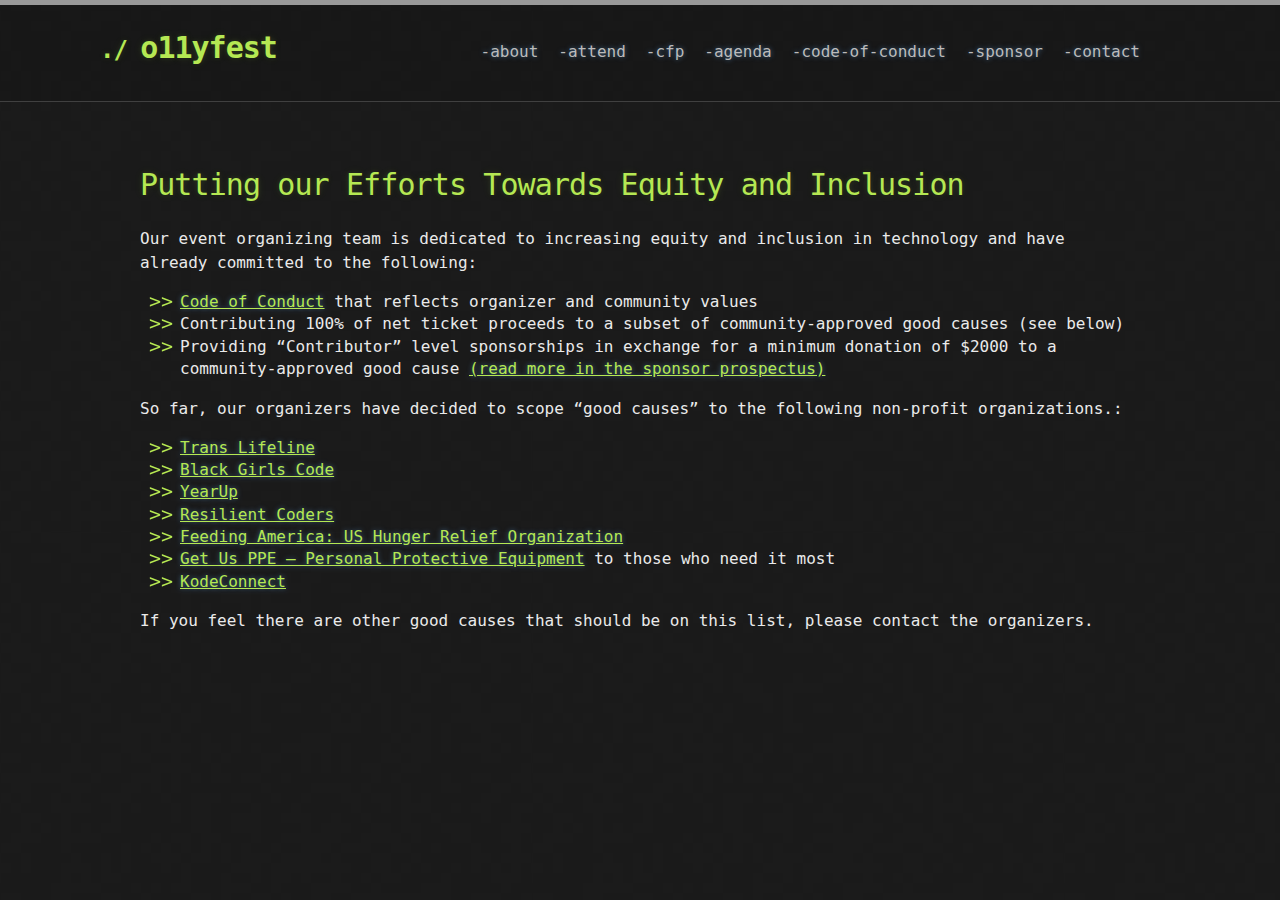
<file: efforts.html>
<!DOCTYPE html>
<html lang="en-US">
  <head>
    <meta charset='utf-8'>
    <meta http-equiv="X-UA-Compatible" content="IE=edge">
    <meta name="viewport" content="width=device-width, initial-scale=1">
    <link rel="stylesheet" href="/assets/css/style.css?v=">

<!-- Begin Jekyll SEO tag v2.7.1 -->
<title>Conference Efforts and Beneficiaries | o11yfest</title>
<meta name="generator" content="Jekyll v4.2.0" />
<meta property="og:title" content="Conference Efforts and Beneficiaries" />
<meta property="og:locale" content="en_US" />
<meta name="description" content="A virtual event to celebrate observability in our systems and software" />
<meta property="og:description" content="A virtual event to celebrate observability in our systems and software" />
<link rel="canonical" href="https://o11yfest.org/efforts" />
<meta property="og:url" content="https://o11yfest.org/efforts" />
<meta property="og:site_name" content="o11yfest" />
<meta name="twitter:card" content="summary" />
<meta property="twitter:title" content="Conference Efforts and Beneficiaries" />
<script type="application/ld+json">
{"description":"A virtual event to celebrate observability in our systems and software","url":"https://o11yfest.org/efforts","@type":"WebPage","headline":"Conference Efforts and Beneficiaries","@context":"https://schema.org"}</script>
<!-- End Jekyll SEO tag -->

  </head>

  <body>

    <header class="site-header">

      <div class="container">

        <div style="float:left;">
          <a id="a-title" href="/">
            <h1>o11yfest</h1>
          </a>
        </div>

        <nav class="site-nav">
            <input type="checkbox" id="nav-trigger" class="nav-trigger" />
            <label for="nav-trigger">
              <span class="menu-icon">
                <svg viewBox="0 0 18 15" width="18px" height="15px">
                  <path d="M18,1.484c0,0.82-0.665,1.484-1.484,1.484H1.484C0.665,2.969,0,2.304,0,1.484l0,0C0,0.665,0.665,0,1.484,0 h15.032C17.335,0,18,0.665,18,1.484L18,1.484z M18,7.516C18,8.335,17.335,9,16.516,9H1.484C0.665,9,0,8.335,0,7.516l0,0 c0-0.82,0.665-1.484,1.484-1.484h15.032C17.335,6.031,18,6.696,18,7.516L18,7.516z M18,13.516C18,14.335,17.335,15,16.516,15H1.484 C0.665,15,0,14.335,0,13.516l0,0c0-0.82,0.665-1.483,1.484-1.483h15.032C17.335,12.031,18,12.695,18,13.516L18,13.516z"/>
                </svg>
              </span>
            </label>

            <div class="trigger"><a class="page-link" href="/about">-about</a><a class="page-link" href="/attend">-attend</a><a class="page-link" href="/cfp">-cfp</a><a class="page-link" href="/agenda">-agenda</a><a class="page-link" href="/code-of-conduct">-code-of-conduct</a><a class="page-link" href="/sponsor">-sponsor</a><a class="page-link" href="/contact">-contact</a></div>
          </nav></div>
    </header>

    <div class="container">
      <section id="main_content">
        <h1 id="putting-our-efforts-towards-equity-and-inclusion">Putting our Efforts Towards Equity and Inclusion</h1>

<p>Our event organizing team is dedicated to increasing equity and inclusion in technology and have already committed to the following:</p>

<ul>
  <li><a href="/code-of-conduct/">Code of Conduct</a> that reflects organizer and community values</li>
  <li>Contributing 100% of net ticket proceeds to a subset of community-approved good causes (see below)</li>
  <li>Providing “Contributor” level sponsorships in exchange for a minimum donation of $2000 to a community-approved good cause <a href="/sponsor">(read more in the sponsor prospectus)</a></li>
</ul>

<p>So far, our organizers have decided to scope “good causes” to the following non-profit organizations.:</p>

<ul>
  <li><a href="https://translifeline.org/">Trans Lifeline</a></li>
  <li><a href="https://www.blackgirlscode.com/">Black Girls Code</a></li>
  <li><a href="https://www.yearup.org/">YearUp</a></li>
  <li><a href="http://www.resilientcoders.org/">Resilient Coders</a></li>
  <li><a href="https://www.feedingamerica.org/">Feeding America: US Hunger Relief Organization</a></li>
  <li><a href="https://getusppe.org/">Get Us PPE – Personal Protective Equipment</a> to those who need it most</li>
  <li><a href="http://www.kodeconnect.org/">KodeConnect</a></li>
</ul>

<p>If you feel there are other good causes that should be on this list, please contact the organizers.</p>

      </section>
    </div>

    <script type="text/javascript" src="https://ajax.googleapis.com/ajax/libs/jquery/3.5.1/jquery.min.js"></script>
    <script type="text/javascript">
      $(function () {   //  <- jquery is not yet initialized
        updateOffsiteLinksToOpenInBlank()
      });
      function updateOffsiteLinksToOpenInBlank() {
        var host = document.location.hostname
        var els = $("a:not(:target)").each(function(i,o) {
          var isCFP = ((o.href+"").trim().indexOf("/cfp") > -1)
          if(((o.href+"").trim().length > 0 && (o.href.indexOf('://'+host)<1 && $(o).attr('use-same-tab') != "true"))
            || isCFP) {
            if($(o).attr('is-external-link') != "true") {
              $(o).attr('is-external-link','true')
              $(o).attr('target','_blank')
              var span = $('<span class="external-link-icon"></span>')
              span.click(function() { $(o).click() })
              span.insertAfter(o)
            }
          }
        });
        //alert(els.length);
      }
    </script>

    
      
      <!-- Global site tag (gtag.js) - Google Analytics -->
      <script async src="https://www.googletagmanager.com/gtag/js?id=G-SQ4YJP5LND"></script>
      <script>
      window.dataLayer = window.dataLayer || [];
      function gtag(){dataLayer.push(arguments);}
      gtag('js', new Date());

      gtag('config', 'G-SQ4YJP5LND');
      </script>
      
    
  </body>
</html>
</file>
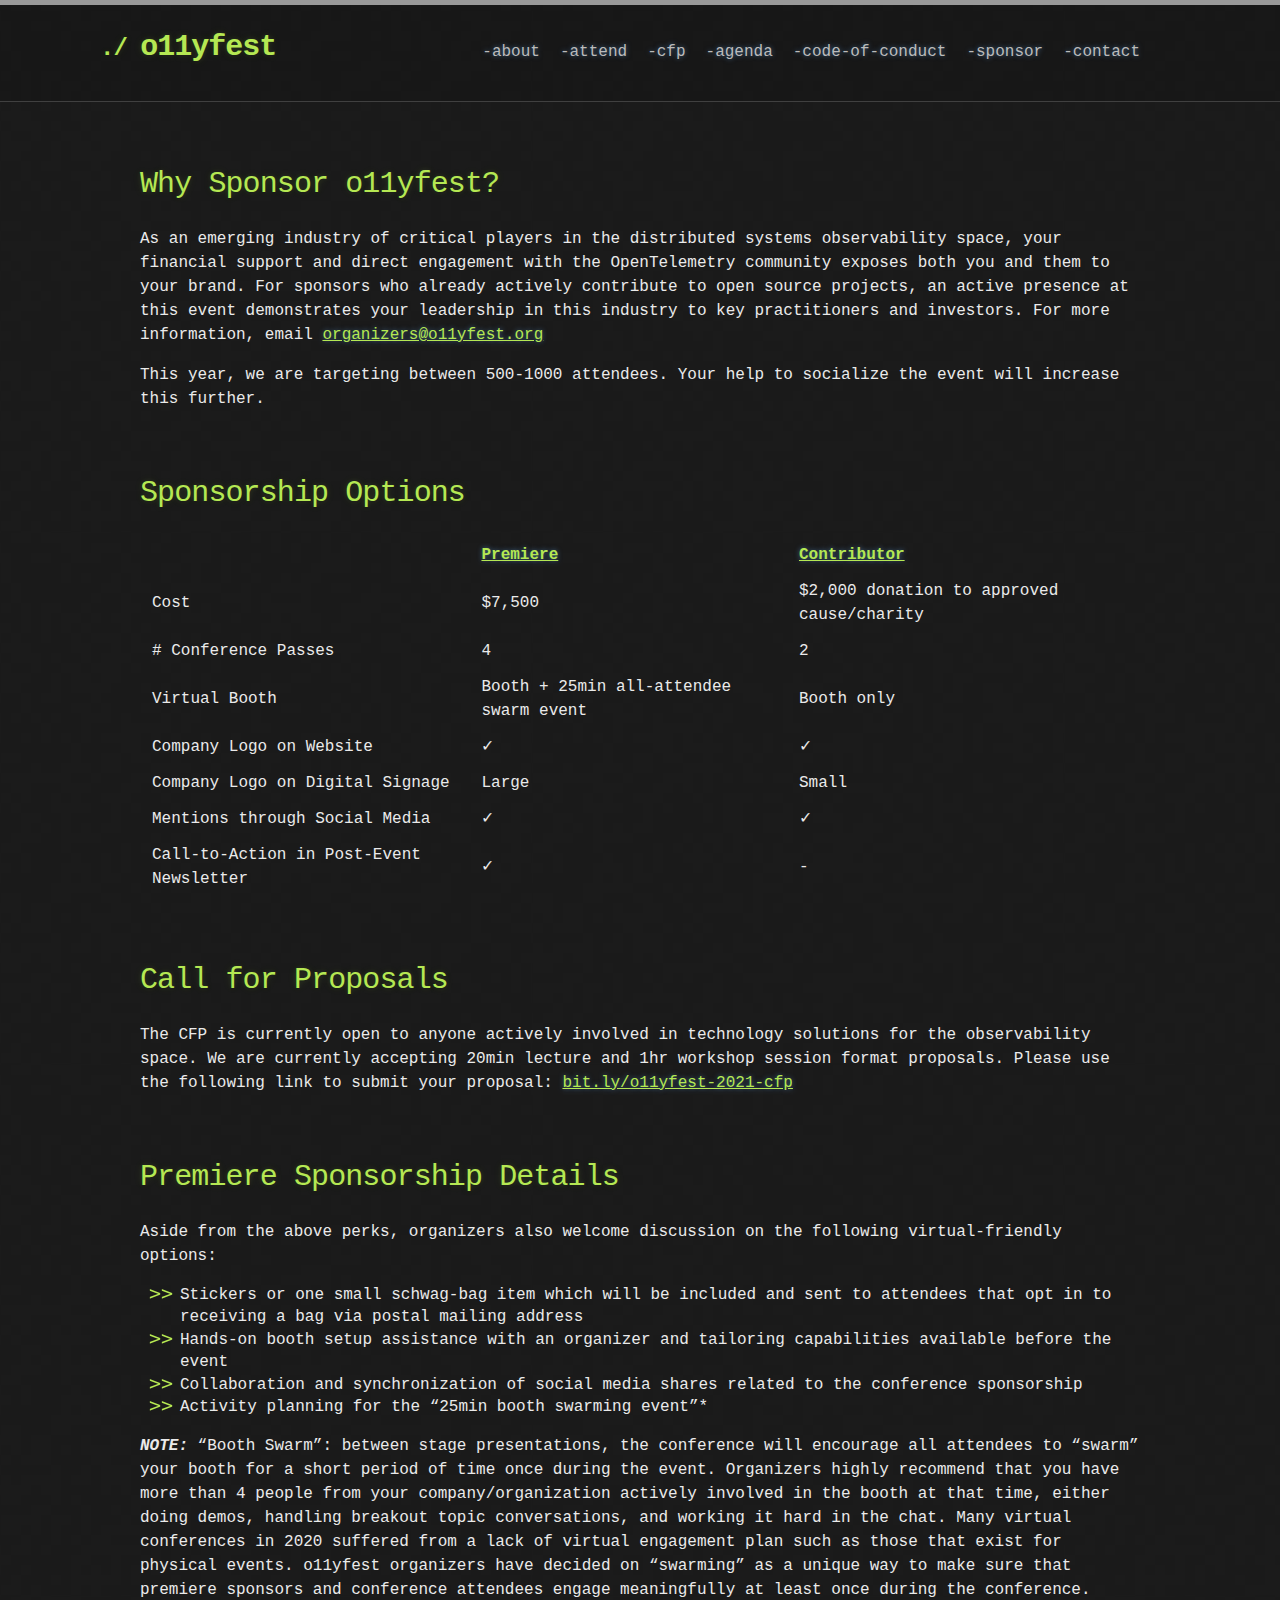
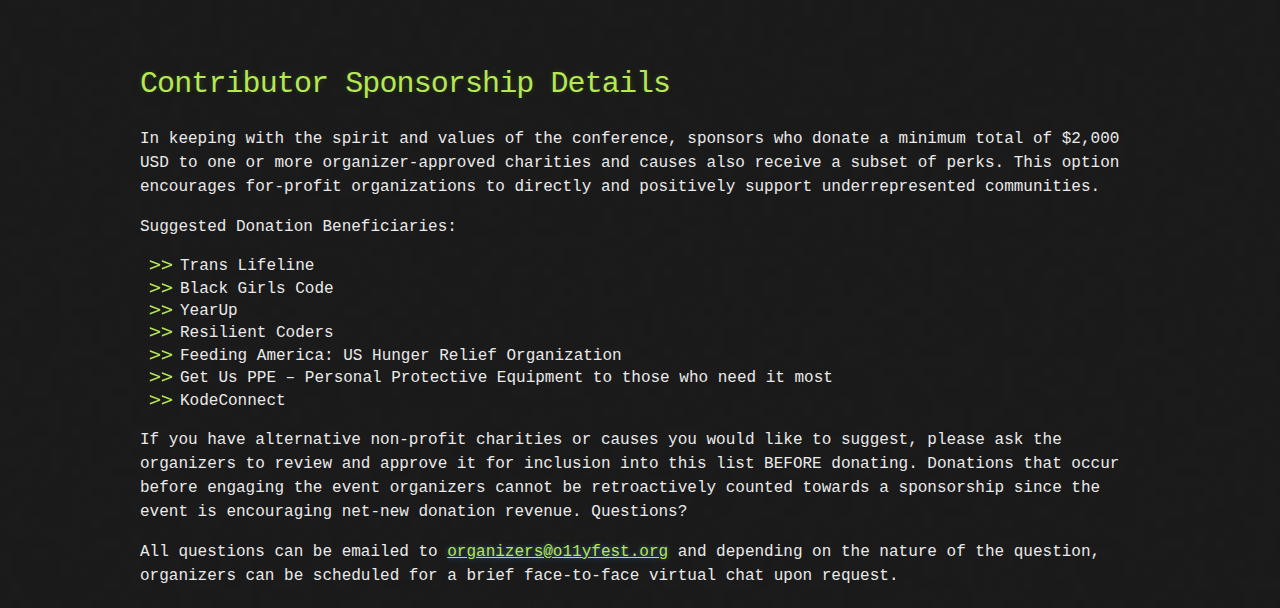
<file: sponsor.html>
<!DOCTYPE html>
<html lang="en-US">
  <head>
    <meta charset='utf-8'>
    <meta http-equiv="X-UA-Compatible" content="IE=edge">
    <meta name="viewport" content="width=device-width, initial-scale=1">
    <link rel="stylesheet" href="/assets/css/style.css?v=">

<!-- Begin Jekyll SEO tag v2.7.1 -->
<title>Sponsorships | o11yfest</title>
<meta name="generator" content="Jekyll v4.2.0" />
<meta property="og:title" content="Sponsorships" />
<meta property="og:locale" content="en_US" />
<meta name="description" content="A virtual event to celebrate observability in our systems and software" />
<meta property="og:description" content="A virtual event to celebrate observability in our systems and software" />
<link rel="canonical" href="https://o11yfest.org/sponsor" />
<meta property="og:url" content="https://o11yfest.org/sponsor" />
<meta property="og:site_name" content="o11yfest" />
<meta name="twitter:card" content="summary" />
<meta property="twitter:title" content="Sponsorships" />
<script type="application/ld+json">
{"description":"A virtual event to celebrate observability in our systems and software","url":"https://o11yfest.org/sponsor","@type":"WebPage","headline":"Sponsorships","@context":"https://schema.org"}</script>
<!-- End Jekyll SEO tag -->

  </head>

  <body>

    <header class="site-header">

      <div class="container">

        <div style="float:left;">
          <a id="a-title" href="/">
            <h1>o11yfest</h1>
          </a>
        </div>

        <nav class="site-nav">
            <input type="checkbox" id="nav-trigger" class="nav-trigger" />
            <label for="nav-trigger">
              <span class="menu-icon">
                <svg viewBox="0 0 18 15" width="18px" height="15px">
                  <path d="M18,1.484c0,0.82-0.665,1.484-1.484,1.484H1.484C0.665,2.969,0,2.304,0,1.484l0,0C0,0.665,0.665,0,1.484,0 h15.032C17.335,0,18,0.665,18,1.484L18,1.484z M18,7.516C18,8.335,17.335,9,16.516,9H1.484C0.665,9,0,8.335,0,7.516l0,0 c0-0.82,0.665-1.484,1.484-1.484h15.032C17.335,6.031,18,6.696,18,7.516L18,7.516z M18,13.516C18,14.335,17.335,15,16.516,15H1.484 C0.665,15,0,14.335,0,13.516l0,0c0-0.82,0.665-1.483,1.484-1.483h15.032C17.335,12.031,18,12.695,18,13.516L18,13.516z"/>
                </svg>
              </span>
            </label>

            <div class="trigger"><a class="page-link" href="/about">-about</a><a class="page-link" href="/attend">-attend</a><a class="page-link" href="/cfp">-cfp</a><a class="page-link" href="/agenda">-agenda</a><a class="page-link" href="/code-of-conduct">-code-of-conduct</a><a class="page-link" href="/sponsor">-sponsor</a><a class="page-link" href="/contact">-contact</a></div>
          </nav></div>
    </header>

    <div class="container">
      <section id="main_content">
        <h1 id="why-sponsor-o11yfest">Why Sponsor o11yfest?</h1>

<p>As an emerging industry of critical players in the distributed systems observability space, your financial support and direct engagement with the OpenTelemetry community exposes both you and them to your brand. For sponsors who already actively contribute to open source projects, an active presence at this event demonstrates your leadership in this industry to key practitioners and investors. For more information, email <a href="/contact">organizers@o11yfest.org</a></p>

<p>This year, we are targeting between 500-1000 attendees. Your help to socialize the event will increase this further.</p>

<h1 id="sponsorship-options">Sponsorship Options</h1>

<table>
  <tbody>
    <tr>
      <td> </td>
      <td><a href="#premiere-sponsorship-details"><strong>Premiere</strong></a></td>
      <td><a href="#contributor-sponsorship-details"><strong>Contributor</strong></a></td>
    </tr>
    <tr>
      <td>Cost</td>
      <td>$7,500</td>
      <td>$2,000 donation to approved cause/charity</td>
    </tr>
    <tr>
      <td># Conference Passes</td>
      <td>4</td>
      <td>2</td>
    </tr>
    <tr>
      <td>Virtual Booth</td>
      <td>Booth + 25min all-attendee swarm event</td>
      <td>Booth only</td>
    </tr>
    <tr>
      <td>Company Logo on Website</td>
      <td>✓</td>
      <td>✓</td>
    </tr>
    <tr>
      <td>Company Logo on Digital Signage</td>
      <td>Large</td>
      <td>Small</td>
    </tr>
    <tr>
      <td>Mentions through Social Media</td>
      <td>✓</td>
      <td>✓</td>
    </tr>
    <tr>
      <td>Call-to-Action in Post-Event Newsletter</td>
      <td>✓</td>
      <td>-</td>
    </tr>
  </tbody>
</table>

<h1 id="call-for-proposals">Call for Proposals</h1>

<p>The CFP is currently open to anyone actively involved in technology solutions for the observability space. We are currently accepting 20min lecture and 1hr workshop session format proposals. Please use the following link to submit your proposal: <a href="https://bit.ly/o11yfest-2021-cfp">bit.ly/o11yfest-2021-cfp</a></p>

<h1 id="premiere-sponsorship-details">Premiere Sponsorship Details</h1>

<p>Aside from the above perks, organizers also welcome discussion on the following virtual-friendly options:</p>

<ul>
  <li>Stickers or one small schwag-bag item which will be included and sent to attendees that opt in to receiving a bag via postal mailing address</li>
  <li>Hands-on booth setup assistance with an organizer and tailoring capabilities available before the event</li>
  <li>Collaboration and synchronization of social media shares related to the conference sponsorship</li>
  <li>Activity planning for the “25min booth swarming event”*</li>
</ul>

<p><strong><em>NOTE:</em></strong> “Booth Swarm”: between stage presentations, the conference will encourage all attendees to “swarm” your booth for a short period of time once during the event. Organizers highly recommend that you have more than 4 people from your company/organization actively involved in the booth at that time, either doing demos, handling breakout topic conversations, and working it hard in the chat. Many virtual conferences in 2020 suffered from a lack of virtual engagement plan such as those that exist for physical events. o11yfest organizers have decided on “swarming” as a unique way to make sure that premiere sponsors and conference attendees engage meaningfully at least once during the conference.</p>

<h1 id="contributor-sponsorship-details">Contributor Sponsorship Details</h1>

<p>In keeping with the spirit and values of the conference, sponsors who donate a minimum total of $2,000 USD to one or more organizer-approved charities and causes also receive a subset of perks. This option encourages for-profit organizations to directly and positively support underrepresented communities.</p>

<p>Suggested Donation Beneficiaries:</p>

<ul>
  <li>Trans Lifeline</li>
  <li>Black Girls Code</li>
  <li>YearUp</li>
  <li>Resilient Coders</li>
  <li>Feeding America: US Hunger Relief Organization</li>
  <li>Get Us PPE – Personal Protective Equipment to those who need it most</li>
  <li>KodeConnect</li>
</ul>

<p>If you have alternative non-profit charities or causes you would like to suggest, please ask the organizers to review and approve it for inclusion into this list BEFORE donating. Donations that occur before engaging the event organizers cannot be retroactively counted towards a sponsorship since the event is encouraging net-new donation revenue.
Questions?</p>

<p>All questions can be emailed to <a href="/contact">organizers@o11yfest.org</a> and depending on the nature of the question, organizers can be scheduled for a brief face-to-face virtual chat upon request.</p>

      </section>
    </div>

    <script type="text/javascript" src="https://ajax.googleapis.com/ajax/libs/jquery/3.5.1/jquery.min.js"></script>
    <script type="text/javascript">
      $(function () {   //  <- jquery is not yet initialized
        updateOffsiteLinksToOpenInBlank()
      });
      function updateOffsiteLinksToOpenInBlank() {
        var host = document.location.hostname
        var els = $("a:not(:target)").each(function(i,o) {
          var isCFP = ((o.href+"").trim().indexOf("/cfp") > -1)
          if(((o.href+"").trim().length > 0 && (o.href.indexOf('://'+host)<1 && $(o).attr('use-same-tab') != "true"))
            || isCFP) {
            if($(o).attr('is-external-link') != "true") {
              $(o).attr('is-external-link','true')
              $(o).attr('target','_blank')
              var span = $('<span class="external-link-icon"></span>')
              span.click(function() { $(o).click() })
              span.insertAfter(o)
            }
          }
        });
        //alert(els.length);
      }
    </script>

    
      
      <!-- Global site tag (gtag.js) - Google Analytics -->
      <script async src="https://www.googletagmanager.com/gtag/js?id=G-SQ4YJP5LND"></script>
      <script>
      window.dataLayer = window.dataLayer || [];
      function gtag(){dataLayer.push(arguments);}
      gtag('js', new Date());

      gtag('config', 'G-SQ4YJP5LND');
      </script>
      
    
  </body>
</html>
</file>
<file: assets/css/style.css>
/* generated by rouge http://rouge.jneen.net/ original base16 by Chris Kempson (https://github.com/chriskempson/base16) */
.highlight { color: #d0d0d0; }

.highlight table td { padding: 5px; }

.highlight table pre { margin: 0; }

.highlight .w { color: #d0d0d0; }

.highlight .err { color: #151515; background-color: #ac4142; }

.highlight .c, .highlight .cd, .highlight .cm, .highlight .c1, .highlight .cs { color: #888; }

.highlight .cp { color: #f4bf75; }

.highlight .o, .highlight .ow { color: #f4bf75; }

.highlight .p, .highlight .pi { color: #d0d0d0; }

.highlight .gi { color: #90a959; }

.highlight .gd { color: #ac4142; }

.highlight .gh { color: #6a9fb5; font-weight: bold; }

.highlight .k, .highlight .kn, .highlight .kp, .highlight .kr, .highlight .kv { color: #aa759f; }

.highlight .kc, .highlight .kt, .highlight .kd { color: #d28445; }

.highlight .s, .highlight .sb, .highlight .sc, .highlight .sd, .highlight .s2, .highlight .sh, .highlight .sx, .highlight .s1 { color: #90a959; }

.highlight .sr { color: #75b5aa; }

.highlight .si, .highlight .se { color: #8f5536; }

.highlight .nt, .highlight .nn, .highlight .nc, .highlight .no { color: #f4bf75; }

.highlight .na { color: #6a9fb5; }

.highlight .m, .highlight .mf, .highlight .mh, .highlight .mi, .highlight .il, .highlight .mo, .highlight .mb, .highlight .mx { color: #90a959; }

.highlight .ss { color: #90a959; }

body { margin: 0; padding: 0; background: #151515 url("../images/bkg.png") 0 0; color: #eaeaea; font-size: 16px; line-height: 1.5; font-family: Monaco, "Bitstream Vera Sans Mono", "Lucida Console", Terminal, monospace; }

/* General & 'Reset' Stuff */
.container { width: 90%; max-width: 1000px; margin: 0 auto; }

section { display: block; margin: 0 0 20px 0; }

h1, h2, h3, h4, h5, h6 { margin: 0 0 20px; }

li { line-height: 1.4; }

/* Header, <header> header   - container h1       - project name h2       - project description */
header { background: rgba(0, 0, 0, 0.1); width: 100%; border-bottom: 1px dashed #b5e853; padding: 20px 0; margin: 0 0 40px 0; }

header h1 { font-size: 30px; line-height: 1.5; margin: 0 0 0 -40px; font-weight: bold; font-family: Monaco, "Bitstream Vera Sans Mono", "Lucida Console", Terminal, monospace; color: #b5e853; text-shadow: 0 1px 1px rgba(0, 0, 0, 0.1), 0 0 5px rgba(181, 232, 83, 0.1), 0 0 10px rgba(181, 232, 83, 0.1); letter-spacing: -1px; -webkit-font-smoothing: antialiased; }

@media (max-width: 1000px) { header h1 { margin-left: 0; } }

header h1:before { content: "./ "; font-size: 24px; }

header h2 { font-size: 18px; font-weight: 300; color: #666; }

#downloads .btn { display: inline-block; text-align: center; margin: 0; }

/* Main Content
*/
#main_content { width: 100%; -webkit-font-smoothing: antialiased; }

section img { max-width: 100%; }

h1, h2, h3, h4, h5, h6 { font-weight: normal; font-family: Monaco, "Bitstream Vera Sans Mono", "Lucida Console", Terminal, monospace; color: #b5e853; letter-spacing: -0.03em; text-shadow: 0 1px 1px rgba(0, 0, 0, 0.1), 0 0 5px rgba(181, 232, 83, 0.1), 0 0 10px rgba(181, 232, 83, 0.1); }

#main_content h1 { font-size: 30px; }

#main_content h2 { font-size: 24px; }

#main_content h3 { font-size: 18px; }

#main_content h4 { font-size: 14px; }

#main_content h5 { font-size: 12px; text-transform: uppercase; margin: 0 0 5px 0; }

#main_content h6 { font-size: 12px; text-transform: uppercase; color: #999; margin: 0 0 5px 0; }

dt { font-style: italic; font-weight: bold; }

ul li { list-style-image: url("../images/bullet.png"); }

blockquote { color: #aaa; padding-left: 10px; border-left: 1px dotted #666; }

pre { background: rgba(0, 0, 0, 0.9); border: 1px solid rgba(255, 255, 255, 0.15); padding: 10px; font-size: 16px; color: #b5e853; border-radius: 2px; word-wrap: normal; overflow: auto; overflow-y: hidden; }

code.highlighter-rouge { background: rgba(0, 0, 0, 0.9); border: 1px solid rgba(255, 255, 255, 0.15); padding: 0px 3px; margin: 0px -3px; color: #aa759f; border-radius: 2px; }

table { width: 100%; margin: 0 0 20px 0; }

th { text-align: left; border-bottom: 1px dashed #b5e853; padding: 5px 10px; }

td { padding: 5px 10px; }

hr { height: 0; border: 0; border-bottom: 1px dashed #b5e853; color: #b5e853; }

/* Buttons
*/
.btn { display: inline-block; background: -webkit-linear-gradient(top, rgba(40, 40, 40, 0.3), rgba(35, 35, 35, 0.3) 50%, rgba(10, 10, 10, 0.3) 50%, rgba(0, 0, 0, 0.3)); padding: 8px 18px; border-radius: 50px; border: 2px solid rgba(0, 0, 0, 0.7); border-bottom: 2px solid rgba(0, 0, 0, 0.7); border-top: 2px solid black; color: rgba(255, 255, 255, 0.8); font-family: Helvetica, Arial, sans-serif; font-weight: bold; font-size: 13px; text-decoration: none; text-shadow: 0 -1px 0 rgba(0, 0, 0, 0.75); box-shadow: inset 0 1px 0 rgba(255, 255, 255, 0.05); }

.btn:hover { background: -webkit-linear-gradient(top, rgba(40, 40, 40, 0.6), rgba(35, 35, 35, 0.6) 50%, rgba(10, 10, 10, 0.8) 50%, rgba(0, 0, 0, 0.8)); }

.btn .icon { display: inline-block; width: 16px; height: 16px; margin: 1px 8px 0 0; float: left; }

.btn-github .icon { opacity: 0.6; background: url("../images/blacktocat.png") 0 0 no-repeat; }

/* Links a, a:hover, a:visited */
a { color: #63c0f5; text-shadow: 0 0 5px rgba(104, 182, 255, 0.5); }

/* Clearfix */
.cf:before, .cf:after { content: ""; display: table; }

.cf:after { clear: both; }

.cf { zoom: 1; }

#a-title { text-decoration: none; }

.highlight .c { color: #545454; font-style: italic; }

.highlight .err { color: #f07178; background-color: #e3d2d2; }

.highlight .k { color: #89DDFF; font-weight: bold; }

.highlight .o { font-weight: bold; }

.highlight .cm { color: #545454; font-style: italic; }

.highlight .cp { color: #545454; font-weight: bold; }

.highlight .c1 { color: #545454; font-style: italic; }

.highlight .cs { color: #545454; font-weight: bold; font-style: italic; }

.highlight .gd { color: #000; background-color: #fdd; }

.highlight .gd .x { color: #000; background-color: #faa; }

.highlight .ge { font-style: italic; }

.highlight .gr { color: #f07178; }

.highlight .gh { color: #999; }

.highlight .gi { color: #000; background-color: #dfd; }

.highlight .gi .x { color: #000; background-color: #afa; }

.highlight .go { color: #888; }

.highlight .gp { color: #555; }

.highlight .gs { font-weight: bold; }

.highlight .gu { color: #aaa; }

.highlight .gt { color: #f07178; }

.highlight .kc { font-weight: bold; }

.highlight .kd { font-weight: bold; }

.highlight .kp { font-weight: bold; }

.highlight .kr { font-weight: bold; }

.highlight .kt { color: #FFCB6B; font-weight: bold; }

.highlight .m { color: #F78C6C; }

.highlight .s { color: #C3E88D; }

.highlight .na { color: #008080; }

.highlight .nb { color: #EEFFFF; }

.highlight .nc { color: #FFCB6B; font-weight: bold; }

.highlight .no { color: #008080; }

.highlight .ni { color: #800080; }

.highlight .ne { color: #900; font-weight: bold; }

.highlight .nf { color: #82AAFF; font-weight: bold; }

.highlight .nn { color: #555; }

.highlight .nt { color: #FFCB6B; }

.highlight .nv { color: #EEFFFF; }

.highlight .ow { font-weight: bold; }

.highlight .w { color: #EEFFFF; }

.highlight .mf { color: #F78C6C; }

.highlight .mh { color: #F78C6C; }

.highlight .mi { color: #F78C6C; }

.highlight .mo { color: #F78C6C; }

.highlight .sb { color: #C3E88D; }

.highlight .sc { color: #C3E88D; }

.highlight .sd { color: #C3E88D; }

.highlight .s2 { color: #C3E88D; }

.highlight .se { color: #EEFFFF; }

.highlight .sh { color: #C3E88D; }

.highlight .si { color: #C3E88D; }

.highlight .sx { color: #C3E88D; }

.highlight .sr { color: #C3E88D; }

.highlight .s1 { color: #C3E88D; }

.highlight .ss { color: #C3E88D; }

.highlight .bp { color: #999; }

.highlight .vc { color: #FFCB6B; }

.highlight .vg { color: #EEFFFF; }

.highlight .vi { color: #EEFFFF; }

.highlight .il { color: #F78C6C; }

.site-header { border-top: 5px solid #999999; border-bottom: 1px solid #404040; min-height: 55.95px; line-height: 54px; position: relative; }

.site-nav { position: absolute; top: 20px; right: 15px; background-color: #181818; border: 1px solid #404040; border-radius: 5px; text-align: right; }

.site-nav .nav-trigger { display: none; }

.site-nav .menu-icon { float: right; width: 36px; height: 26px; line-height: 0; padding-top: 10px; text-align: center; }

.site-nav .menu-icon > svg path { fill: #999999; }

.site-nav label[for="nav-trigger"] { display: block; float: right; width: 36px; height: 36px; z-index: 2; cursor: pointer; }

.site-nav input ~ .trigger { clear: both; display: none; }

.site-nav input:checked ~ .trigger { display: block; padding-bottom: 5px; }

.site-nav .page-link { color: #bbbbbb; line-height: 1.5; display: block; padding: 5px 10px; text-decoration: none; margin-left: 20px; }

.site-nav .page-link:not(:last-child) { margin-right: 0; }

@media screen and (min-width: 600px) { .site-nav { position: static; float: right; border: none; background-color: inherit; } .site-nav label[for="nav-trigger"] { display: none; } .site-nav .menu-icon { display: none; } .site-nav input ~ .trigger { display: block; } .site-nav .page-link { display: inline; padding: 0; margin-left: auto; } .site-nav .page-link:not(:last-child) { margin-right: 20px; } }

h1 { margin-top: 2em; }

.flexbox { display: flex; flex-wrap: wrap; align-items: center; justify-content: center; }

.flexbox-button { width: auto; margin: 1em; padding: 1em; border: solid 2px #b5e853; }

a, .flexbox-button, .flexbox-button a { color: #b5e853; }

.sponsor-logo-premiere { min-width: 200px; max-width: 400px; margin: 1em; }

.sponsor-logo-contributor { min-width: 100px; max-width: 200px; margin: 1em; }

/*# sourceMappingURL=style.css.map */
</file>
